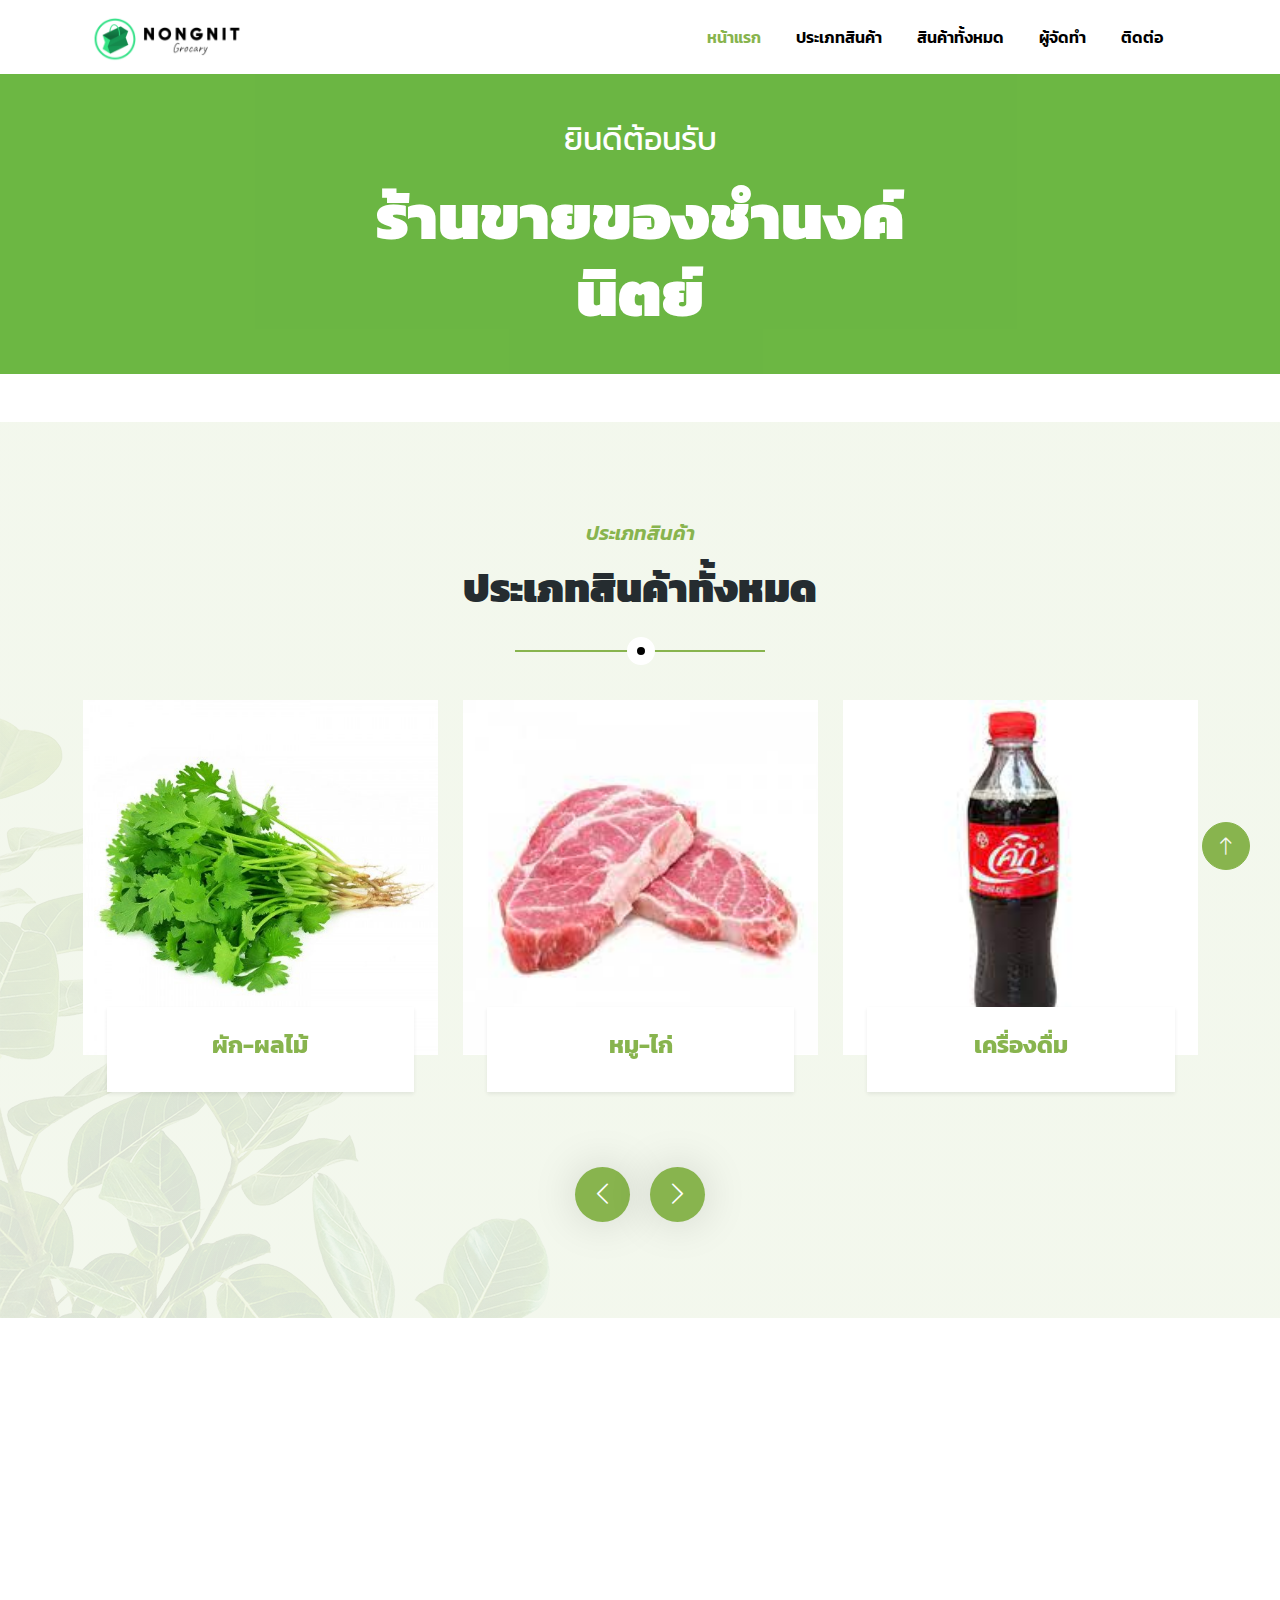
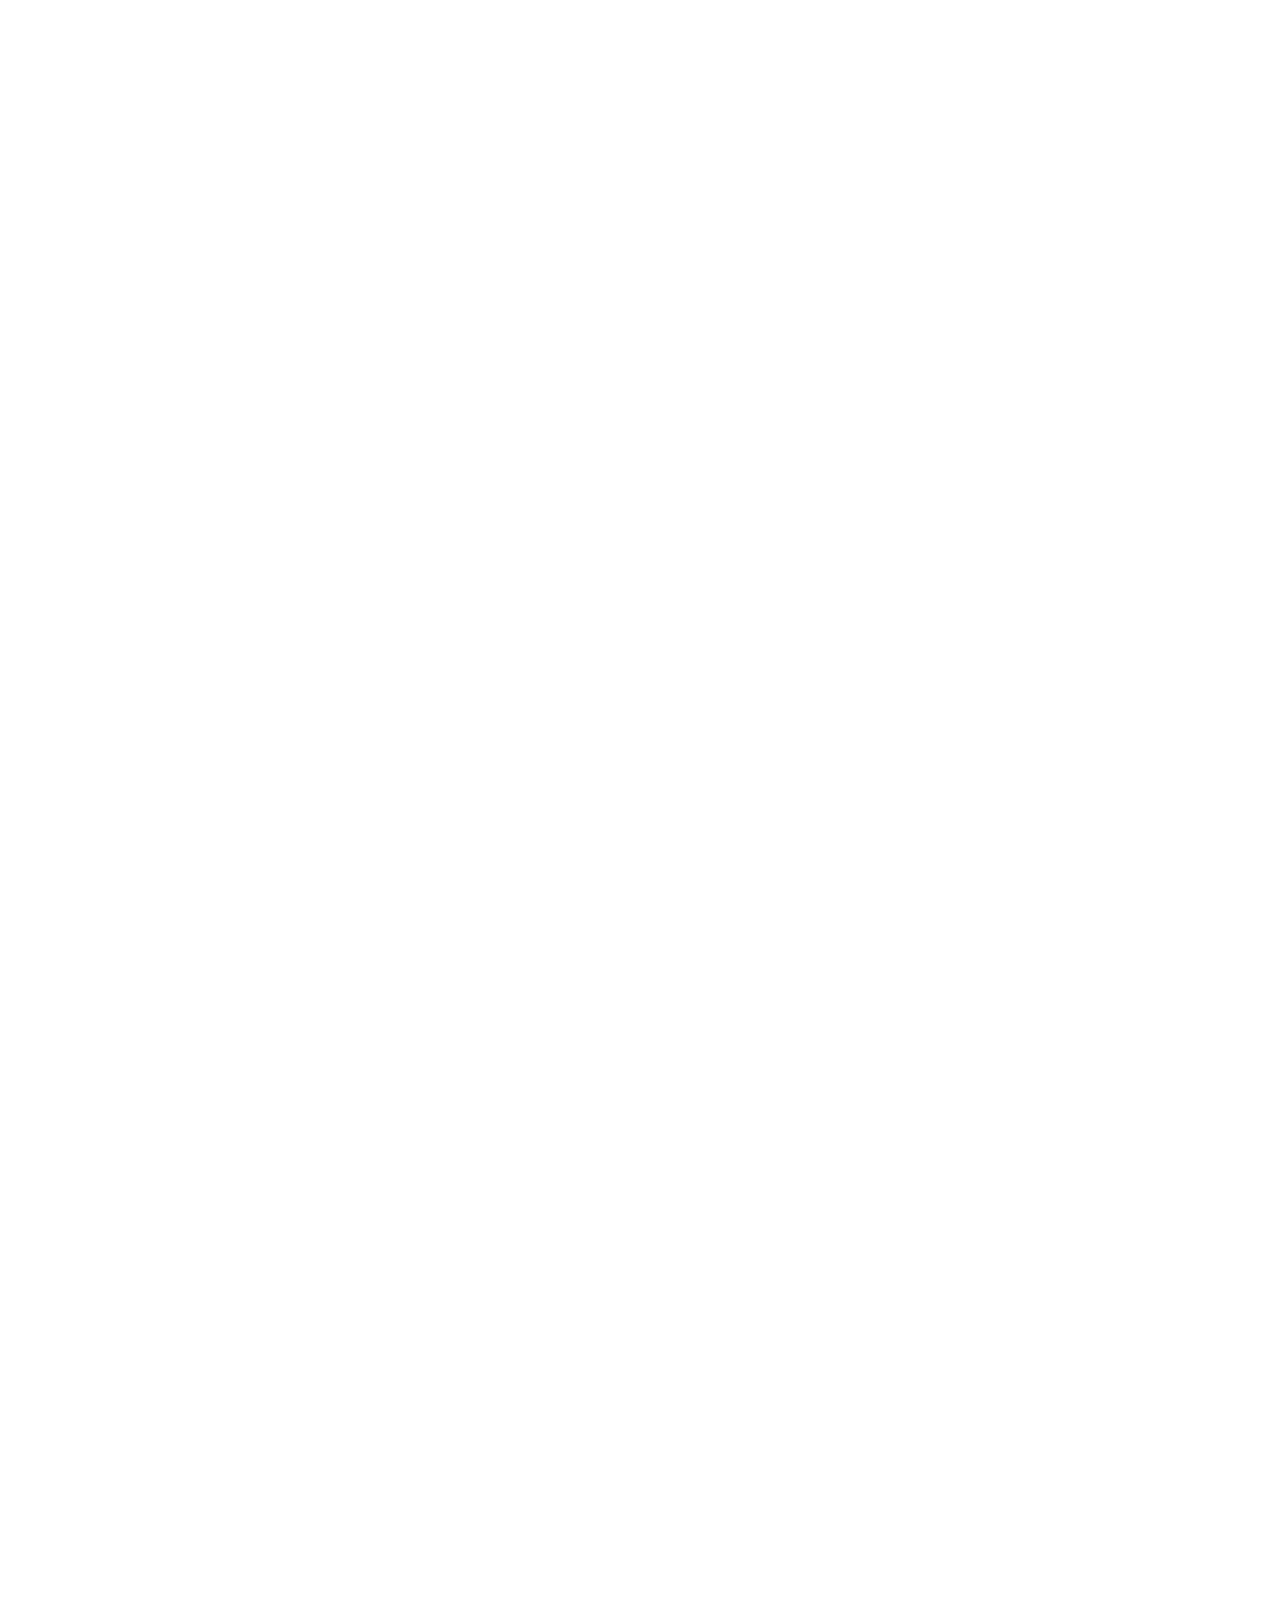
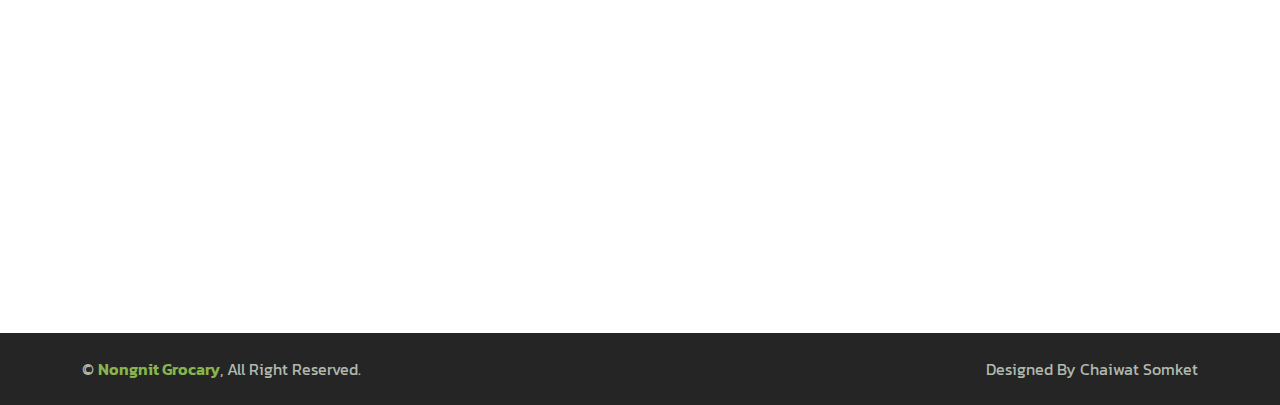
<file: index.html>
<!DOCTYPE html>
    <html lang="en">

    <head>
        <meta charset="utf-8">
        <title>ร้านขายของชำนงค์นิตย์</title>
        <meta content="width=device-width, initial-scale=1.0" name="viewport">
        <meta content="" name="keywords">
        <meta content="" name="description">

        <!-- Favicon -->
        <link href="img/favicon.ico" rel="icon">

        <!-- Google Web Fonts -->
        <link rel="preconnect" href="https://fonts.googleapis.com">
        <link rel="preconnect" href="https://fonts.gstatic.com" crossorigin>
        <link href="https://fonts.googleapis.com/css2?family=Open+Sans:wght@400;600&family=Playfair+Display:wght@700;900&display=swap" rel="stylesheet">

        <!-- Icon Font Stylesheet -->
        <link href="https://cdnjs.cloudflare.com/ajax/libs/font-awesome/5.10.0/css/all.min.css" rel="stylesheet">
        <link href="https://cdn.jsdelivr.net/npm/bootstrap-icons@1.4.1/font/bootstrap-icons.css" rel="stylesheet">

        <!-- Libraries Stylesheet -->
        <link href="lib/animate/animate.min.css" rel="stylesheet">
        <link href="lib/owlcarousel/assets/owl.carousel.min.css" rel="stylesheet">

        <!-- Customized Bootstrap Stylesheet -->
        <link href="css/bootstrap.min.css" rel="stylesheet">

        <!-- Template Stylesheet -->
        <link href="css/style.css" rel="stylesheet">
    </head>

    <body>
        <!-- Spinner Start -->
        <div id="spinner" class="show bg-white position-fixed translate-middle w-100 vh-100 top-50 start-50 d-flex align-items-center justify-content-center">
            <div class="spinner-border text-primary" role="status" style="width: 3rem; height: 3rem;"></div>
        </div>
        <!-- Spinner End -->

        
        <!-- Navbar Start -->
        <div class="container-fluid bg-white sticky-top">
            <div class="container">
                <nav class="navbar navbar-expand-lg bg-white navbar-light py-2 py-lg-0">
                    <a href="index.html" class="navbar-brand">
                        <img class="img-fluid mt-2" src="img/logo_01.png" alt="Logo">
                    </a>
                    <button type="button" class="navbar-toggler ms-auto me-0" data-bs-toggle="collapse" data-bs-target="#navbarCollapse">
                        <span class="navbar-toggler-icon"></span>
                    </button>
                    <div class="collapse navbar-collapse" id="navbarCollapse">
                        <div class="navbar-nav ms-auto">
                            <a href="index.html" class="nav-item nav-link active">หน้าแรก</a>
                            <a href="about.html" class="nav-item nav-link">ประเภทสินค้า</a>
                            <a href="product.html" class="nav-item nav-link">สินค้าทั้งหมด</a>
                            <a href="testimonial.html" class="nav-item nav-link">ผู้จัดทำ</a>
                            <a href="contact.html" class="nav-item nav-link">ติดต่อ</a>
                        </div>
                    </div>
                </div>
            </nav>
        </div>
        </div>
        <!-- Navbar End -->


        
        <div class="container-fluid px-0">

            <!-- Carousel Start -->
             <div id="header-carousel" class="carousel slide carousel-fade" data-bs-ride="carousel">
                <div class="carousel-inner">
                    <div class="carousel-item active">
                        <div class="" style="background-color: rgb(42, 189, 42); width: 100% !important; height: 300px !important;"></div>
                        <div class="carousel-caption">
                            <div class="container">
                                <div class="row justify-content-center">
                                    <div class="col-lg-7 text-center">
                                        <p class="fs-2 text-white animated zoomIn font-th">ยินดีต้อนรับ <strong class="text-dark"></strong></p>
                                        <span class="display-3 mb-4 animated zoomIn font-th">ร้านขายของชำนงค์นิตย์</span>
                                    </div>
                                </div>
                            </div>
                        </div>
                    </div>
                </div>
            </div> 
            <!-- Carousel End -->

        <!-- Products Start -->
        <div class="container-fluid product py-5 my-5">
            <div class="container py-5">
                <div class="section-title text-center mx-auto wow fadeInUp" data-wow-delay="0.1s" style="max-width: 500px;">
                    <p class="fs-5 fw-medium fst-italic text-primary">ประเภทสินค้า</p>
                    <h1 class="display-6">ประเภทสินค้าทั้งหมด</h1>
                </div>
                <div class="owl-carousel product-carousel wow fadeInUp" data-wow-delay="0.5s">
                    <a href="" class="d-block product-item rounded">
                        <img src="img/หมู-ไก่.jpg" alt="">
                        <div class="bg-white shadow-sm text-center p-4 position-relative mt-n5 mx-4">
                            <h4 class="text-primary">หมู-ไก่</h4>
                        </div>
                    </a>
                    <a href="" class="d-block product-item rounded">
                        <img src="img/โค้ก.jpg" alt="">
                        <div class="bg-white shadow-sm text-center p-4 position-relative mt-n5 mx-4">
                            <h4 class="text-primary">เครื่องดื่ม</h4>
                        </div>
                    </a>
                    <a href="" class="d-block product-item rounded">
                        <img src="img/เลย์.jpg" alt="" height="400px" width="50px">
                        <div class="bg-white shadow-sm text-center p-4 position-relative mt-n5 mx-4">
                            <h4 class="text-primary">ขนม</h4>
                        </div>
                    </a>
                    <a href="" class="d-block product-item rounded">
                        <img src="img/ผักชี.jpg" alt="">
                        <div class="bg-white shadow-sm text-center p-4 position-relative mt-n5 mx-4">
                            <h4 class="text-primary">ผัก-ผลไม้</h4>
                        </div>
                    </a>
                </div>
            </div>
        </div>
        <!-- Products End -->

        <!-- Store Start -->
        <div class="container-xxl py-5">
            <div class="container">
                <div class="row g-4">
                    <div class="col-lg-4 col-md-6 wow fadeInUp" data-wow-delay="0.1s">
                        <div class="store-item position-relative text-center">
                            <img class="img-fluid" src="img/น้ำมันพืช.png" alt="" width="200px" height="250px">
                            <div class="p-4">
                                <h4 class="mb-3">น้ำมันพืช</h4>
                                <h4 class="text-primary">49.00</h4>
                            </div>
                        </div>
                    </div>
                    <div class="col-lg-4 col-md-6 wow fadeInUp" data-wow-delay="0.3s">
                        <div class="store-item position-relative text-center">
                            <img class="img-fluid" src="img/mama.png" alt="" width="200px" height="250px">
                            <div class="p-4">
                                <h4 class="mb-3">มาม่ารสต้มยำกุ้ง</h4>
                                <h4 class="text-primary">7.00</h4>
                            </div>
                        </div>
                    </div>
                    <div class="col-lg-4 col-md-6 wow fadeInUp" data-wow-delay="0.5s">
                        <div class="store-item position-relative text-center">
                            <img class="img-fluid" src="img/น้ำดื่ม.jpg" alt="" width="240px" height="200px">
                            <div class="p-4">
                                <h4 class="mb-3">น้ำดื่ม</h4>
                                <h4 class="text-primary">7.00</h4>
                            </div>
                        </div>
                    </div>
                    <!-- <div class="col-12 text-center wow fadeInUp" data-wow-delay="0.1s"> -->
                        <!-- <a href="" class="btn btn-primary rounded-pill py-3 px-5">View More Products</a> -->
                    </div>
                </div>
            </div>
        </div>
        <!-- Store End -->


        <!-- Testimonial Start -->
        <div class="container-fluid page-header py-5 mb-5 wow fadeIn" data-wow-delay="0.1s">
            <div class="container text-center py-5">
                <h1 class="display-2 text-white mb-4 animated slideInDown font-th">ผู้จัดทำ</h1>
                <nav aria-label="breadcrumb animated slideInDown">
                </nav>
            </div>
        </div>
        <!-- Page Header End -->
    
    
        <!-- Testimonial Start -->
        <div class="container-fluid py-5">
            <div class="container">
                <div class="section-title text-center mx-auto wow fadeInUp" data-wow-delay="0.1s" style="max-width: 500px;">
                    <p class="fs-5 fw-medium fst-italic text-primary">ผู้จัดทำทั้งหมด</p>
                </div>
                <div class="owl-carousel testimonial-carousel wow fadeInUp" data-wow-delay="0.5s">
                    <div class="testimonial-item p-4 p-lg-5">
                        <div class="d-flex align-items-center justify-content-center">
                            <img class="img-fluid flex-shrink-0" src="img/กฤษกร มณีภาค.jpg" alt="">
                            <div class="text-start ms-3">
                                <h5>กฤษกร มณีภาค</h5>
                            </div>
                        </div>
                    </div>
                    <div class="testimonial-item p-4 p-lg-5">
                        <div class="d-flex align-items-center justify-content-center">
                            <img class="img-fluid flex-shrink-0" src="img/ชยุตม์ เรืองงาม.png" alt="">
                            <div class="text-start ms-3">
                                <h5>ชยุตม์ เรืองงาม</h5>
                                <span class="text-primary">จัดทำเล่ม</span>
                            </div>
                        </div>
                    </div>
                    <div class="testimonial-item p-4 p-lg-5">
                        <div class="d-flex align-items-center justify-content-center">
                            <img class="img-fluid flex-shrink-0" src="img/ธนภูมิ รวดชัยภูมิ.jpg" alt="">
                            <div class="text-start ms-3">
                                <h5>ธนภูมิ รวดชัยภูมิ</h5>
                                <span class="text-primary">Tester</span>
                            </div>
                        </div>
                    </div>
                    <div class="testimonial-item p-4 p-lg-5">
                        <div class="d-flex align-items-center justify-content-center">
                            <img class="img-fluid flex-shrink-0" src="img/ธนวัฒน์ เรือนงาม.jpg" alt="">
                            <div class="text-start ms-3">
                                <h5>ธนวัฒน์ เรือนงาม</h5>
                                <span class="text-primary">Black-End</span>
                            </div>
                        </div>
                    </div>
                    <div class="testimonial-item p-4 p-lg-5">
                        <div class="d-flex align-items-center justify-content-center">
                            <img class="img-fluid flex-shrink-0" src="img/ชัยวัฒน์ สมเกตุ.png" alt="">
                            <div class="text-start ms-3">
                                <h5>ชัยวัฒน์ สมเกตุ</h5>
                                <span class="text-primary">Front-End</span>
                            </div>
                        </div>
                    </div>
                </div>
            </div>
        </div>
        <!-- Testimonial End -->


        <!-- Contact Start -->
        <div class="container-xxl contact py-5">
            <div class="container">
                <div class="section-title text-center mx-auto wow fadeInUp" data-wow-delay="0.1s" style="max-width: 500px;">
                    <p class="fs-5 fw-medium fst-italic text-primary">ติดต่อ</p>
                    <h1 class="display-6">หากมีคำถาม ติดต่อได้ที่</h1>
                </div>
                <div class="row justify-content-center wow fadeInUp" data-wow-delay="0.1s">
                    <div class="col-lg-8">
                        <div class="row g-5">
                            <div class="col-md-4 text-center wow fadeInUp" data-wow-delay="0.3s">
                                <div class="btn-square mx-auto mb-3">
                                    <i class="fa fa-envelope fa-2x text-white"></i>
                                </div>
                                <p class="mb-2">mimikhukhi403@gmail.com</p>
                            </div>
                            <div class="col-md-4 text-center wow fadeInUp" data-wow-delay="0.4s">
                                <div class="btn-square mx-auto mb-3">
                                    <i class="fa fa-phone fa-2x text-white"></i>
                                </div>
                                <p class="mb-2">085-506-6675</p>
                                <p class="mb-0">064-236-6494</p>
                            </div>
                            <div class="col-md-4 text-center wow fadeInUp" data-wow-delay="0.5s">
                                <div class="btn-square mx-auto mb-3">
                                    <i class="fa fa-map-marker-alt fa-2x text-white"></i>
                                </div>
                                <p class="mb-2">11/15 หมู่4 ซ.วัดช่องลม</p>
                                <p class="mb-0">ต.บ้านใหม่ อ.ปากเกร็ด จ.นนทบุรี</p>
                            </div>
                        </div>
                    </div>
                </div>
            </div>
        </div>
        <!-- Contact Start -->


        <!-- Footer Start -->
        <div class="container-fluid bg-dark footer mt-5 py-5 wow fadeIn" data-wow-delay="0.1s">
            <div class="container py-5">
                <div class="row g-5">
                    <div class="col-lg-3 col-md-6">
                        <h4 class="text-primary mb-4">เพิ่มเติม</h4>
                        <p class="mb-2"><i class="fa fa-map-marker-alt text-primary me-3"></i>11/15 หมู่4 ซ.วัดช่องลม, ต.บ้านใหม่ อ.ปากเกร็ด จ.นนทบุรี</p>
                        <p class="mb-2"><i class="fa fa-phone-alt text-primary me-3"></i>085-506-6675</p>
                        <p class="mb-2"><i class="fa fa-envelope text-primary me-3"></i>mimikhukhi403@gmail.com</p>
                    </div>
                    <div class="col-lg-3 col-md-6">
                        <h4 class="text-primary mb-4">เวลาเปิดร้าน</h4>
                        <p class="mb-1">เปิดทุกวัน</p>
                        <h6 class="text-light">06:00 น. - 21:00 น.</h6>
                    </div>
                </div>
            </div>
        </div>
    </div>
        <!-- Footer End -->


        <!-- Copyright Start -->
        <div class="container-fluid copyright py-4">
            <div class="container">
                <div class="row">
                    <div class="col-md-6 text-center text-md-start mb-3 mb-md-0">
                        &copy; <a class="fw-medium" href="#">Nongnit Grocary</a>, All Right Reserved.
                    </div>
                    <div class="col-md-6 text-center text-md-end">
                        <!--/*** This template is free as long as you keep the footer author’s credit link/attribution link/backlink. If you'd like to use the template without the footer author’s credit link/attribution link/backlink, you can purchase the Credit Removal License from "https://htmlcodex.com/credit-removal". Thank you for your support. ***/-->
                        Designed By Chaiwat Somket
                    </div>
                </div>
            </div>
        </div>
        <!-- Copyright End -->


        <!-- Back to Top -->
        <a href="#" class="btn btn-lg btn-primary btn-lg-square rounded-circle back-to-top"><i class="bi bi-arrow-up"></i></a>


        <!-- JavaScript Libraries -->
        <script src="https://ajax.googleapis.com/ajax/libs/jquery/3.6.1/jquery.min.js"></script>
        <script src="https://cdn.jsdelivr.net/npm/bootstrap@5.0.0/dist/js/bootstrap.bundle.min.js"></script>
        <script src="lib/wow/wow.min.js"></script>
        <script src="lib/easing/easing.min.js"></script>
        <script src="lib/waypoints/waypoints.min.js"></script>
        <script src="lib/owlcarousel/owl.carousel.min.js"></script>

        <!-- Template Javascript -->
        <script src="js/main.js"></script>
    </body>

    </html>
</file>
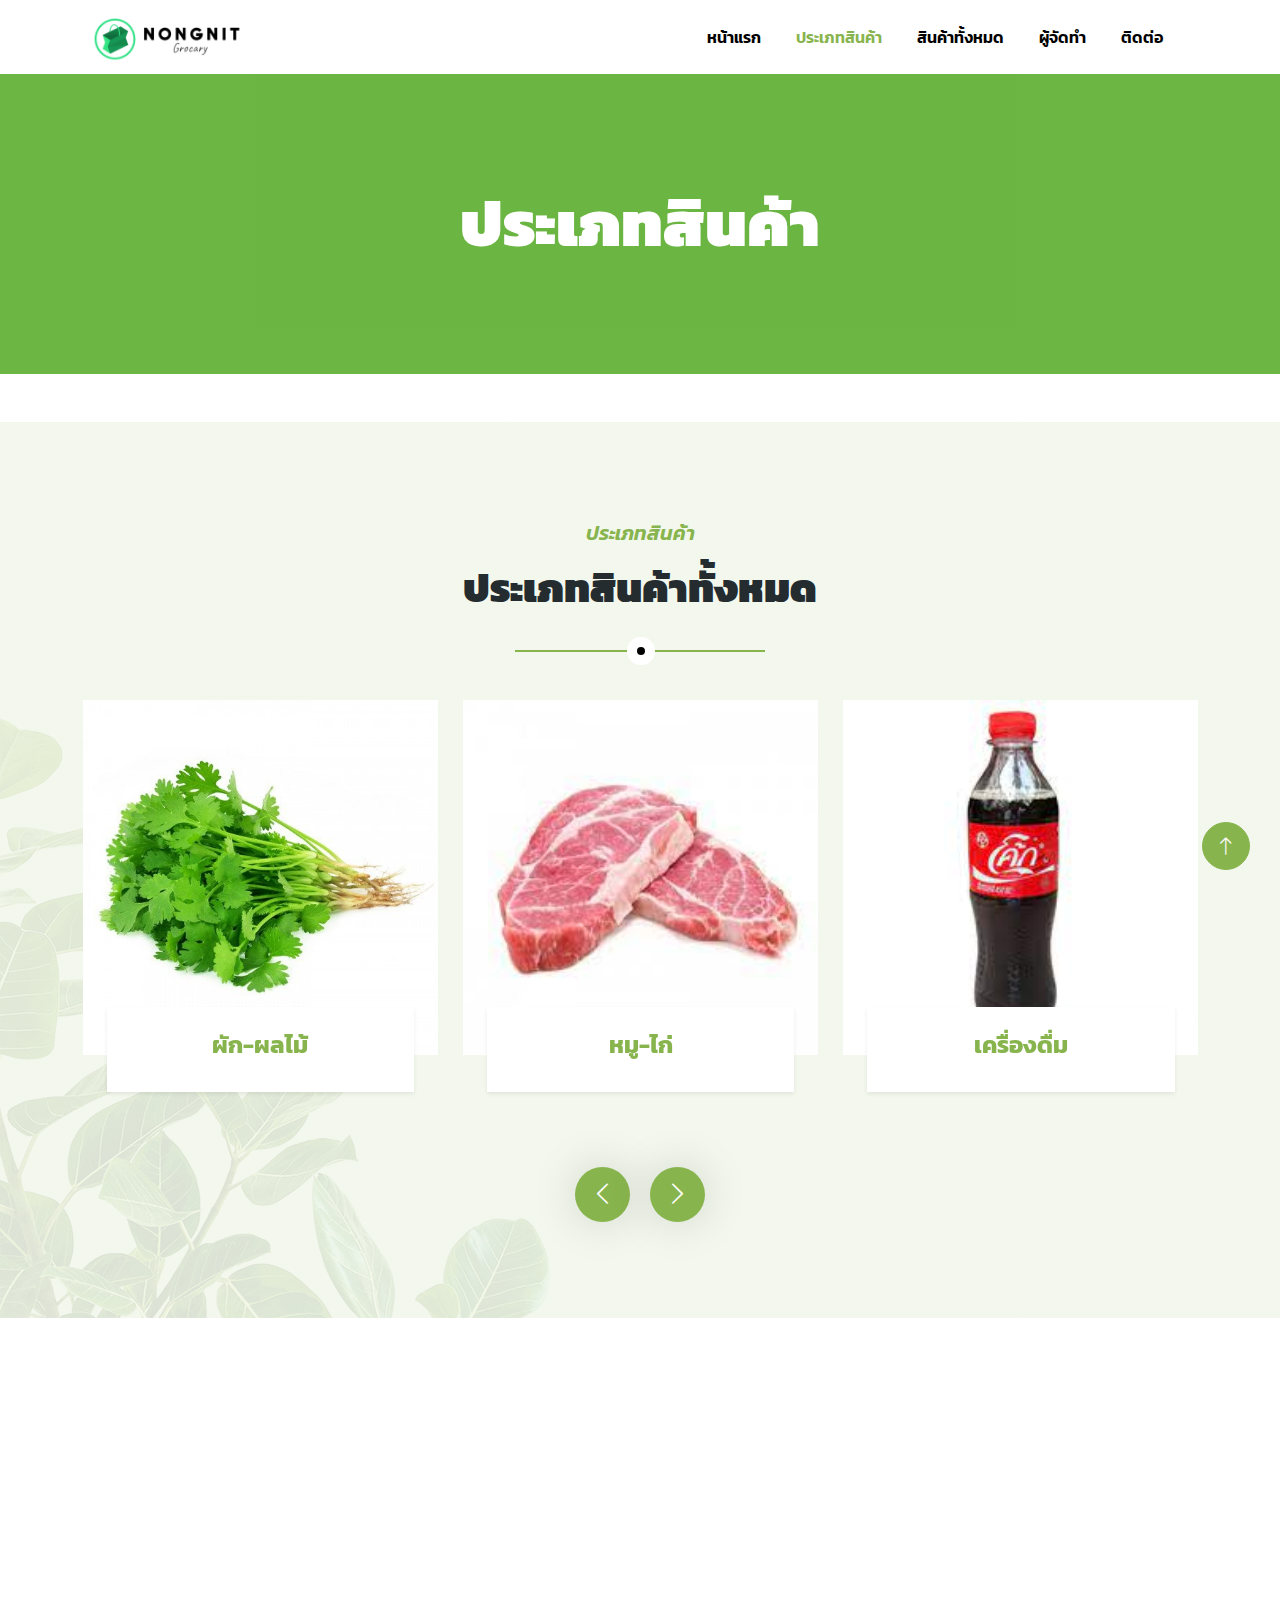
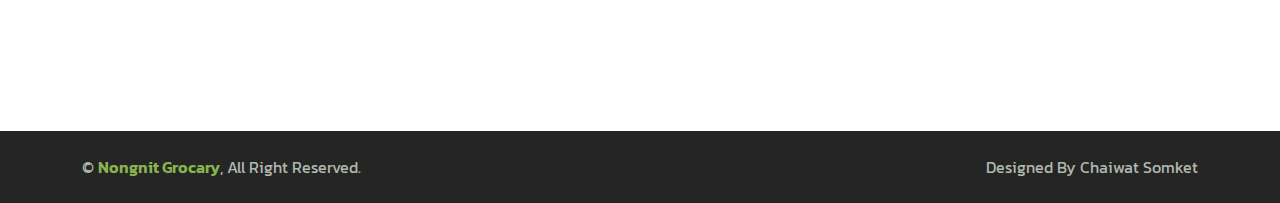
<file: about.html>
<!DOCTYPE html>
<html lang="en">

<head>
    <meta charset="utf-8">
    <title>ร้านขายของชำนงค์นิตย์</title>
    <meta content="width=device-width, initial-scale=1.0" name="viewport">
    <meta content="" name="keywords">
    <meta content="" name="description">

    <!-- Favicon -->
    <link href="img/favicon.ico" rel="icon">

    <!-- Google Web Fonts -->
    <link rel="preconnect" href="https://fonts.googleapis.com">
    <link rel="preconnect" href="https://fonts.gstatic.com" crossorigin>
    <link href="https://fonts.googleapis.com/css2?family=Open+Sans:wght@400;600&family=Playfair+Display:wght@700;900&display=swap" rel="stylesheet">

    <!-- Icon Font Stylesheet -->
    <link href="https://cdnjs.cloudflare.com/ajax/libs/font-awesome/5.10.0/css/all.min.css" rel="stylesheet">
    <link href="https://cdn.jsdelivr.net/npm/bootstrap-icons@1.4.1/font/bootstrap-icons.css" rel="stylesheet">

    <!-- Libraries Stylesheet -->
    <link href="lib/animate/animate.min.css" rel="stylesheet">
    <link href="lib/owlcarousel/assets/owl.carousel.min.css" rel="stylesheet">

    <!-- Customized Bootstrap Stylesheet -->
    <link href="css/bootstrap.min.css" rel="stylesheet">

    <!-- Template Stylesheet -->
    <link href="css/style.css" rel="stylesheet">
</head>

<body>
    <!-- Spinner Start -->
    <div id="spinner" class="show bg-white position-fixed translate-middle w-100 vh-100 top-50 start-50 d-flex align-items-center justify-content-center">
        <div class="spinner-border text-primary" role="status" style="width: 3rem; height: 3rem;"></div>
    </div>
    <!-- Spinner End -->

    <!-- Navbar Start -->
    <div class="container-fluid bg-white sticky-top">
        <div class="container">
            <nav class="navbar navbar-expand-lg bg-white navbar-light py-2 py-lg-0">
                <a href="index.html" class="navbar-brand">
                    <img class="img-fluid mt-2" src="img/logo_01.png" alt="Logo">
                </a>
                <button type="button" class="navbar-toggler ms-auto me-0" data-bs-toggle="collapse" data-bs-target="#navbarCollapse">
                    <span class="navbar-toggler-icon"></span>
                </button>
                <div class="collapse navbar-collapse" id="navbarCollapse">
                    <div class="navbar-nav ms-auto">
                        <a href="index.html" class="nav-item nav-link ">หน้าแรก</a>
                        <a href="about.html" class="nav-item nav-link active">ประเภทสินค้า</a>
                        <a href="product.html" class="nav-item nav-link">สินค้าทั้งหมด</a>
                        <a href="testimonial.html" class="nav-item nav-link">ผู้จัดทำ</a>
                        <a href="contact.html" class="nav-item nav-link">ติดต่อ</a>
                    </div>
                </div>
            </div>
        </nav>
    </div>
    </div>
    <!-- Navbar End -->


    <!-- Page Header Start -->
    <div id="header-carousel" class="carousel slide carousel-fade" data-bs-ride="carousel">
        <div class="carousel-inner">
            <div class="carousel-item active">
                <div class="" style="background-color: rgb(42, 189, 42); width: 100% !important; height: 300px !important;"></div>                <div class="carousel-caption">
                    <div class="container">
                        <div class="row justify-content-center">
                            <div class="col-lg-7 text-center">
                                <span class="display-3 mb-4 animated zoomIn font-th">ประเภทสินค้า</span>
                            </div>
                        </div>
                    </div>
                </div>
            </div>
        </div>
    </div> 
    <!-- Page Header End -->

 <!-- Products Start -->
 <div class="container-fluid product py-5 my-5">
    <div class="container py-5">
        <div class="section-title text-center mx-auto wow fadeInUp" data-wow-delay="0.1s" style="max-width: 500px;">
            <p class="fs-5 fw-medium fst-italic text-primary">ประเภทสินค้า</p>
            <h1 class="display-6">ประเภทสินค้าทั้งหมด</h1>
        </div>
        <div class="owl-carousel product-carousel wow fadeInUp" data-wow-delay="0.5s">
            <a href="" class="d-block product-item rounded">
                <img src="img/หมู-ไก่.jpg" alt="">
                <div class="bg-white shadow-sm text-center p-4 position-relative mt-n5 mx-4">
                    <h4 class="text-primary">หมู-ไก่</h4>
                </div>
            </a>
            <a href="" class="d-block product-item rounded">
                <img src="img/โค้ก.jpg" alt="">
                <div class="bg-white shadow-sm text-center p-4 position-relative mt-n5 mx-4">
                    <h4 class="text-primary">เครื่องดื่ม</h4>
                </div>
            </a>
            <a href="" class="d-block product-item rounded">
                <img src="img/เลย์.jpg" alt="" height="400px" width="50px">
                <div class="bg-white shadow-sm text-center p-4 position-relative mt-n5 mx-4">
                    <h4 class="text-primary">ขนม</h4>
                </div>
            </a>
            <a href="" class="d-block product-item rounded">
                <img src="img/ผักชี.jpg" alt="">
                <div class="bg-white shadow-sm text-center p-4 position-relative mt-n5 mx-4">
                    <h4 class="text-primary">ผัก-ผลไม้</h4>
                </div>
            </a>
        </div>
    </div>
</div>
<!-- Products End -->
     <!-- Footer Start -->
     <div class="container-fluid bg-dark footer mt-5 py-5 wow fadeIn" data-wow-delay="0.1s">
        <div class="container py-5">
            <div class="row g-5">
                <div class="col-lg-3 col-md-6">
                    <h4 class="text-primary mb-4">เพิ่มเติม</h4>
                    <p class="mb-2"><i class="fa fa-map-marker-alt text-primary me-3"></i>11/15 หมู่4 ซ.วัดช่องลม, ต.บ้านใหม่ อ.ปากเกร็ด จ.นนทบุรี</p>
                    <p class="mb-2"><i class="fa fa-phone-alt text-primary me-3"></i>085-506-6675</p>
                    <p class="mb-2"><i class="fa fa-envelope text-primary me-3"></i>mimikhukhi403@gmail.com</p>
                </div>
                <div class="col-lg-3 col-md-6">
                    <h4 class="text-primary mb-4">เวลาเปิดร้าน</h4>
                    <p class="mb-1">เปิดทุกวัน</p>
                        <h6 class="text-light">06:00 น. - 21:00 น.</h6>
                </div>
            </div>
        </div>
    </div>
</div>
    <!-- Footer End -->


    <!-- Copyright Start -->
    <div class="container-fluid copyright py-4">
        <div class="container">
            <div class="row">
                <div class="col-md-6 text-center text-md-start mb-3 mb-md-0">
                    &copy; <a class="fw-medium" href="#">Nongnit Grocary</a>, All Right Reserved.
                </div>
                <div class="col-md-6 text-center text-md-end">
                    <!--/*** This template is free as long as you keep the footer author’s credit link/attribution link/backlink. If you'd like to use the template without the footer author’s credit link/attribution link/backlink, you can purchase the Credit Removal License from "https://htmlcodex.com/credit-removal". Thank you for your support. ***/-->
                    Designed By Chaiwat Somket
                </div>
            </div>
        </div>
    </div>
    <!-- Copyright End -->

    <!-- Back to Top -->
    <a href="#" class="btn btn-lg btn-primary btn-lg-square rounded-circle back-to-top"><i class="bi bi-arrow-up"></i></a>


    <!-- JavaScript Libraries -->
    <script src="https://ajax.googleapis.com/ajax/libs/jquery/3.6.1/jquery.min.js"></script>
    <script src="https://cdn.jsdelivr.net/npm/bootstrap@5.0.0/dist/js/bootstrap.bundle.min.js"></script>
    <script src="lib/wow/wow.min.js"></script>
    <script src="lib/easing/easing.min.js"></script>
    <script src="lib/waypoints/waypoints.min.js"></script>
    <script src="lib/owlcarousel/owl.carousel.min.js"></script>

    <!-- Template Javascript -->
    <script src="js/main.js"></script>
</body>

</html>
</file>
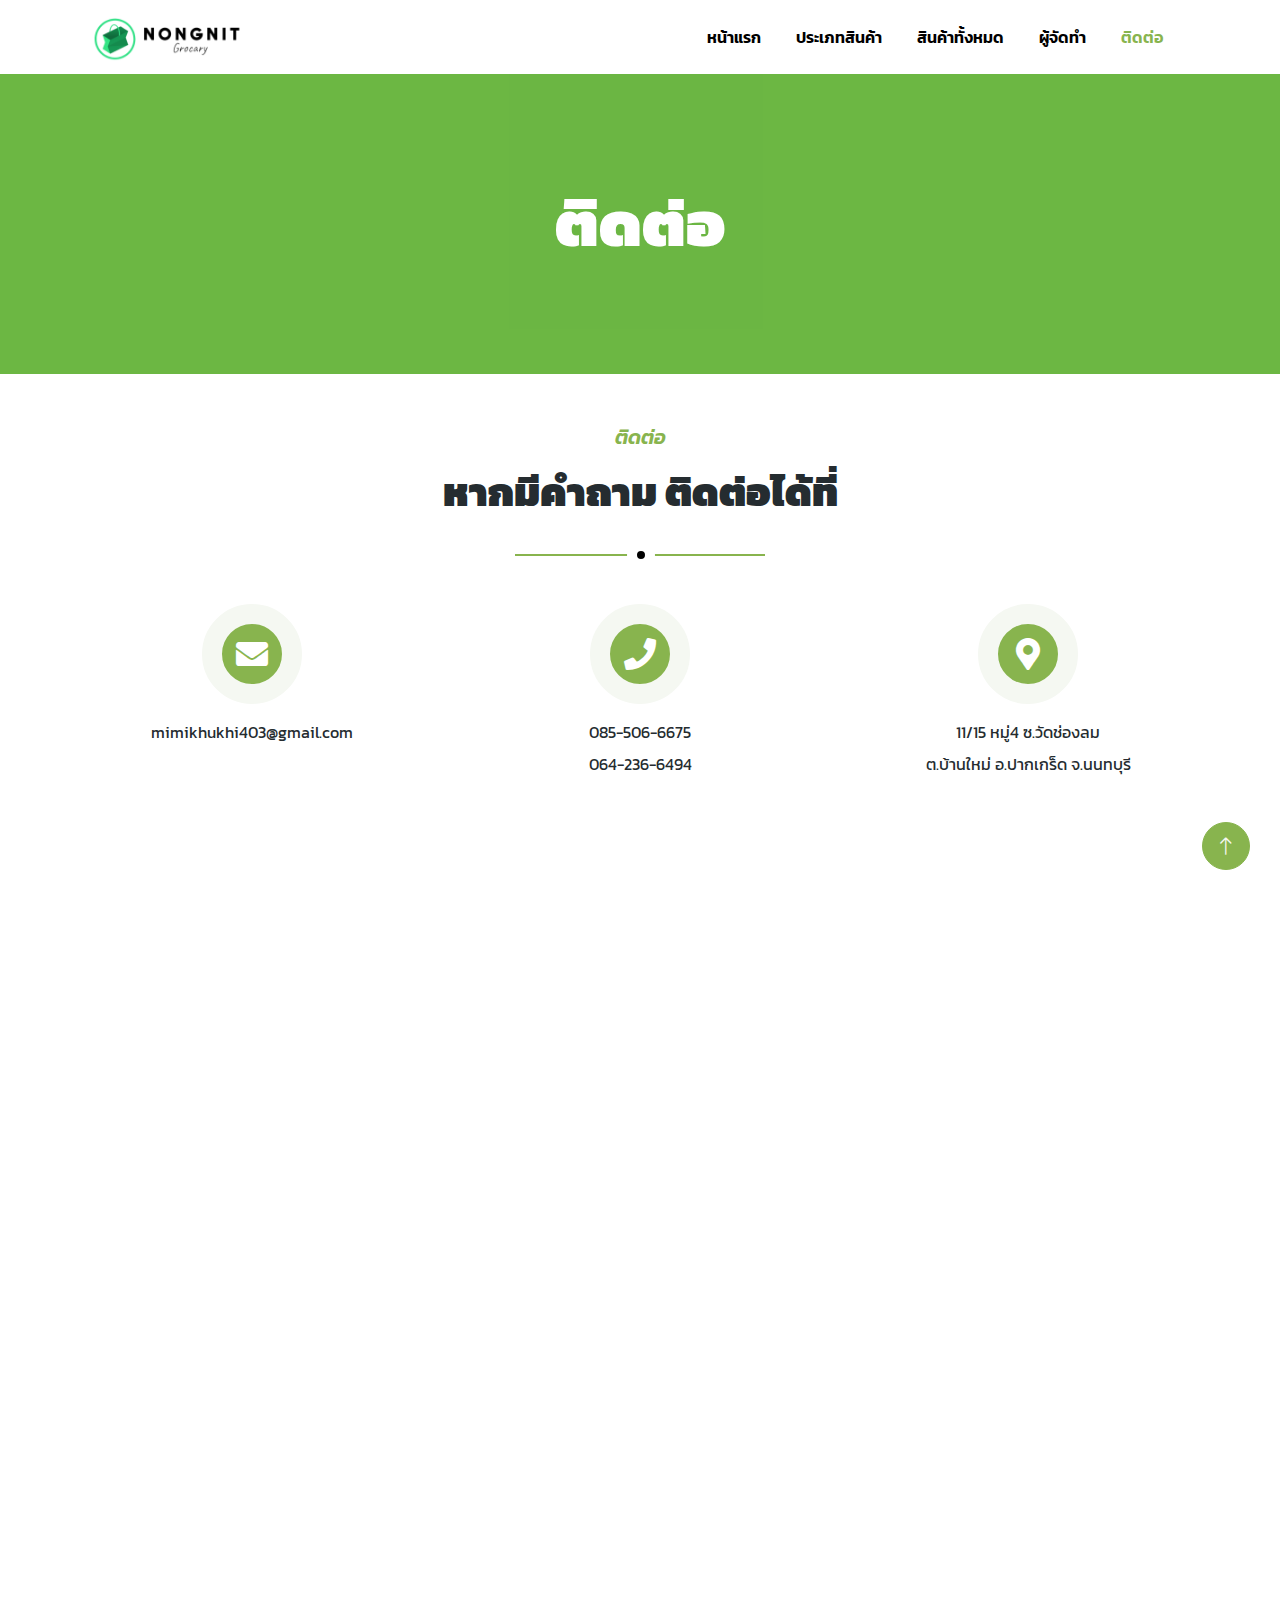
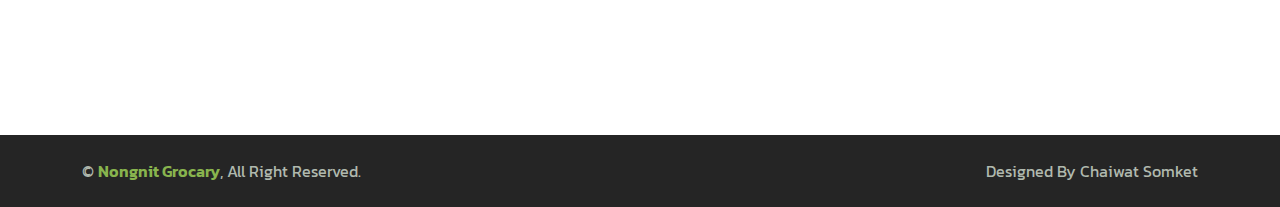
<file: contact.html>
<!DOCTYPE html>
<html lang="en">

<head>
    <meta charset="utf-8">
    <title>ร้านขายของชำนงค์นิตย์</title>
    <meta content="width=device-width, initial-scale=1.0" name="viewport">
    <meta content="" name="keywords">
    <meta content="" name="description">

    <!-- Favicon -->
    <link href="img/favicon.ico" rel="icon">

    <!-- Google Web Fonts -->
    <link rel="preconnect" href="https://fonts.googleapis.com">
    <link rel="preconnect" href="https://fonts.gstatic.com" crossorigin>
    <link
        href="https://fonts.googleapis.com/css2?family=Open+Sans:wght@400;600&family=Playfair+Display:wght@700;900&display=swap"
        rel="stylesheet">

    <!-- Icon Font Stylesheet -->
    <link href="https://cdnjs.cloudflare.com/ajax/libs/font-awesome/5.10.0/css/all.min.css" rel="stylesheet">
    <link href="https://cdn.jsdelivr.net/npm/bootstrap-icons@1.4.1/font/bootstrap-icons.css" rel="stylesheet">

    <!-- Libraries Stylesheet -->
    <link href="lib/animate/animate.min.css" rel="stylesheet">
    <link href="lib/owlcarousel/assets/owl.carousel.min.css" rel="stylesheet">

    <!-- Customized Bootstrap Stylesheet -->
    <link href="css/bootstrap.min.css" rel="stylesheet">

    <!-- Template Stylesheet -->
    <link href="css/style.css" rel="stylesheet">
</head>

<body>
    <!-- Spinner Start -->
    <div id="spinner"
        class="show bg-white position-fixed translate-middle w-100 vh-100 top-50 start-50 d-flex align-items-center justify-content-center">
        <div class="spinner-border text-primary" role="status" style="width: 3rem; height: 3rem;"></div>
    </div>
    <!-- Spinner End -->


    <!-- Navbar Start -->
    <div class="container-fluid bg-white sticky-top">
        <div class="container">
            <nav class="navbar navbar-expand-lg bg-white navbar-light py-2 py-lg-0">
                <a href="index.html" class="navbar-brand">
                    <img class="img-fluid mt-2" src="img/logo_01.png" alt="Logo">
                </a>
                <button type="button" class="navbar-toggler ms-auto me-0" data-bs-toggle="collapse" data-bs-target="#navbarCollapse">
                    <span class="navbar-toggler-icon"></span>
                </button>
                <div class="collapse navbar-collapse" id="navbarCollapse">
                    <div class="navbar-nav ms-auto">
                        <a href="index.html" class="nav-item nav-link ">หน้าแรก</a>
                        <a href="about.html" class="nav-item nav-link">ประเภทสินค้า</a>
                        <a href="product.html" class="nav-item nav-link">สินค้าทั้งหมด</a>
                        <a href="testimonial.html" class="nav-item nav-link">ผู้จัดทำ</a>
                        <a href="contact.html" class="nav-item nav-link active">ติดต่อ</a>
                    </div>
                </div>
            </div>
        </nav>
    </div>
    </div>
    <!-- Navbar End -->


    <!-- Page Header Start -->
    <div id="header-carousel" class="carousel slide carousel-fade" data-bs-ride="carousel">
        <div class="carousel-inner">
            <div class="carousel-item active">
                <div class="" style="background-color: rgb(42, 189, 42); width: 100% !important; height: 300px !important;"></div>                <div class="carousel-caption">
                    <div class="container">
                        <div class="row justify-content-center">
                            <div class="col-lg-7 text-center">
                                <span class="display-3 mb-4 animated zoomIn font-th">ติดต่อ</span>
                            </div>
                        </div>
                    </div>
                </div>
            </div>
        </div>
    </div> 
    <!-- Page Header End -->


    <!-- Contact Start -->
    <div class="container-xxl contact py-5">
        <div class="container">
            <div class="section-title text-center mx-auto wow fadeInUp" data-wow-delay="0.1s" style="max-width: 500px;">
                <p class="fs-5 fw-medium fst-italic text-primary font-th">ติดต่อ</p>
                <h1 class="display-6 font-th">หากมีคำถาม ติดต่อได้ที่</h1>
            </div>
            <div class="row g-5 mb-5">
                <div class="col-md-4 text-center wow fadeInUp" data-wow-delay="0.3s">
                    <div class="btn-square mx-auto mb-3">
                        <i class="fa fa-envelope fa-2x text-white"></i>
                    </div>
                    <p class="mb-2">mimikhukhi403@gmail.com</p>
                </div>
                <div class="col-md-4 text-center wow fadeInUp" data-wow-delay="0.4s">
                    <div class="btn-square mx-auto mb-3">
                        <i class="fa fa-phone fa-2x text-white"></i>
                    </div>
                    <p class="mb-2">085-506-6675</p>
                    <p class="mb-0">064-236-6494</p>
                </div>
                <div class="col-md-4 text-center wow fadeInUp" data-wow-delay="0.5s">
                    <div class="btn-square mx-auto mb-3">
                        <i class="fa fa-map-marker-alt fa-2x text-white"></i>
                    </div>
                    <p class="mb-2">11/15 หมู่4 ซ.วัดช่องลม</p>
                    <p class="mb-0">ต.บ้านใหม่ อ.ปากเกร็ด จ.นนทบุรี</p>
                </div>
            </div>
                <div class="d-flex justify-content-lg-center wow fadeInUp" data-wow-delay="0.5s">

                    <iframe
                        src="https://www.google.com/maps/embed?pb=!1m17!1m12!1m3!1d891.1744836448802!2d100.53417626954277!3d13.943102300744432!2m3!1f0!2f0!3f0!3m2!1i1024!2i768!4f13.1!3m2!1m1!2zMTPCsDU2JzM1LjIiTiAxMDDCsDMyJzA1LjQiRQ!5e1!3m2!1sth!2sth!4v1692589814831!5m2!1sth!2sth"
                        width="600" height="450"  style="border:0;" allowfullscreen="" loading="lazy"
                        referrerpolicy="no-referrer-when-downgrade"></iframe>

                </div>
            </div>
        </div>
    </div>
    <!-- Contact End -->

     <!-- Footer Start -->
     <div class="container-fluid bg-dark footer mt-5 py-5 wow fadeIn" data-wow-delay="0.1s">
        <div class="container py-5">
            <div class="row g-5">
                <div class="col-lg-3 col-md-6">
                    <h4 class="text-primary mb-4">เพิ่มเติม</h4>
                    <p class="mb-2"><i class="fa fa-map-marker-alt text-primary me-3"></i>11/15 หมู่4 ซ.วัดช่องลม, ต.บ้านใหม่ อ.ปากเกร็ด จ.นนทบุรี</p>
                    <p class="mb-2"><i class="fa fa-phone-alt text-primary me-3"></i>085-506-6675</p>
                    <p class="mb-2"><i class="fa fa-envelope text-primary me-3"></i>mimikhukhi403@gmail.com</p>
                </div>
                <div class="col-lg-3 col-md-6">
                    <h4 class="text-primary mb-4">เวลาเปิดร้าน</h4>
                    <p class="mb-1">เปิดทุกวัน</p>
                    <h6 class="text-light">06:00 น. - 21:00 น.</h6>
                </div>
            </div>
        </div>
    </div>
</div>
    <!-- Footer End -->


    <!-- Copyright Start -->
    <div class="container-fluid copyright py-4">
        <div class="container">
            <div class="row">
                <div class="col-md-6 text-center text-md-start mb-3 mb-md-0">
                    &copy; <a class="fw-medium" href="#">Nongnit Grocary</a>, All Right Reserved.
                </div>
                <div class="col-md-6 text-center text-md-end">
                    <!--/*** This template is free as long as you keep the footer author’s credit link/attribution link/backlink. If you'd like to use the template without the footer author’s credit link/attribution link/backlink, you can purchase the Credit Removal License from "https://htmlcodex.com/credit-removal". Thank you for your support. ***/-->
                    Designed By Chaiwat Somket
                </div>
            </div>
        </div>
    </div>
    <!-- Copyright End -->


    <!-- Back to Top -->
    <a href="#" class="btn btn-lg btn-primary btn-lg-square rounded-circle back-to-top"><i
            class="bi bi-arrow-up"></i></a>


    <!-- JavaScript Libraries -->
    <script src="https://ajax.googleapis.com/ajax/libs/jquery/3.6.1/jquery.min.js"></script>
    <script src="https://cdn.jsdelivr.net/npm/bootstrap@5.0.0/dist/js/bootstrap.bundle.min.js"></script>
    <script src="lib/wow/wow.min.js"></script>
    <script src="lib/easing/easing.min.js"></script>
    <script src="lib/waypoints/waypoints.min.js"></script>
    <script src="lib/owlcarousel/owl.carousel.min.js"></script>

    <!-- Template Javascript -->
    <script src="js/main.js"></script>
</body>

</html>
</file>
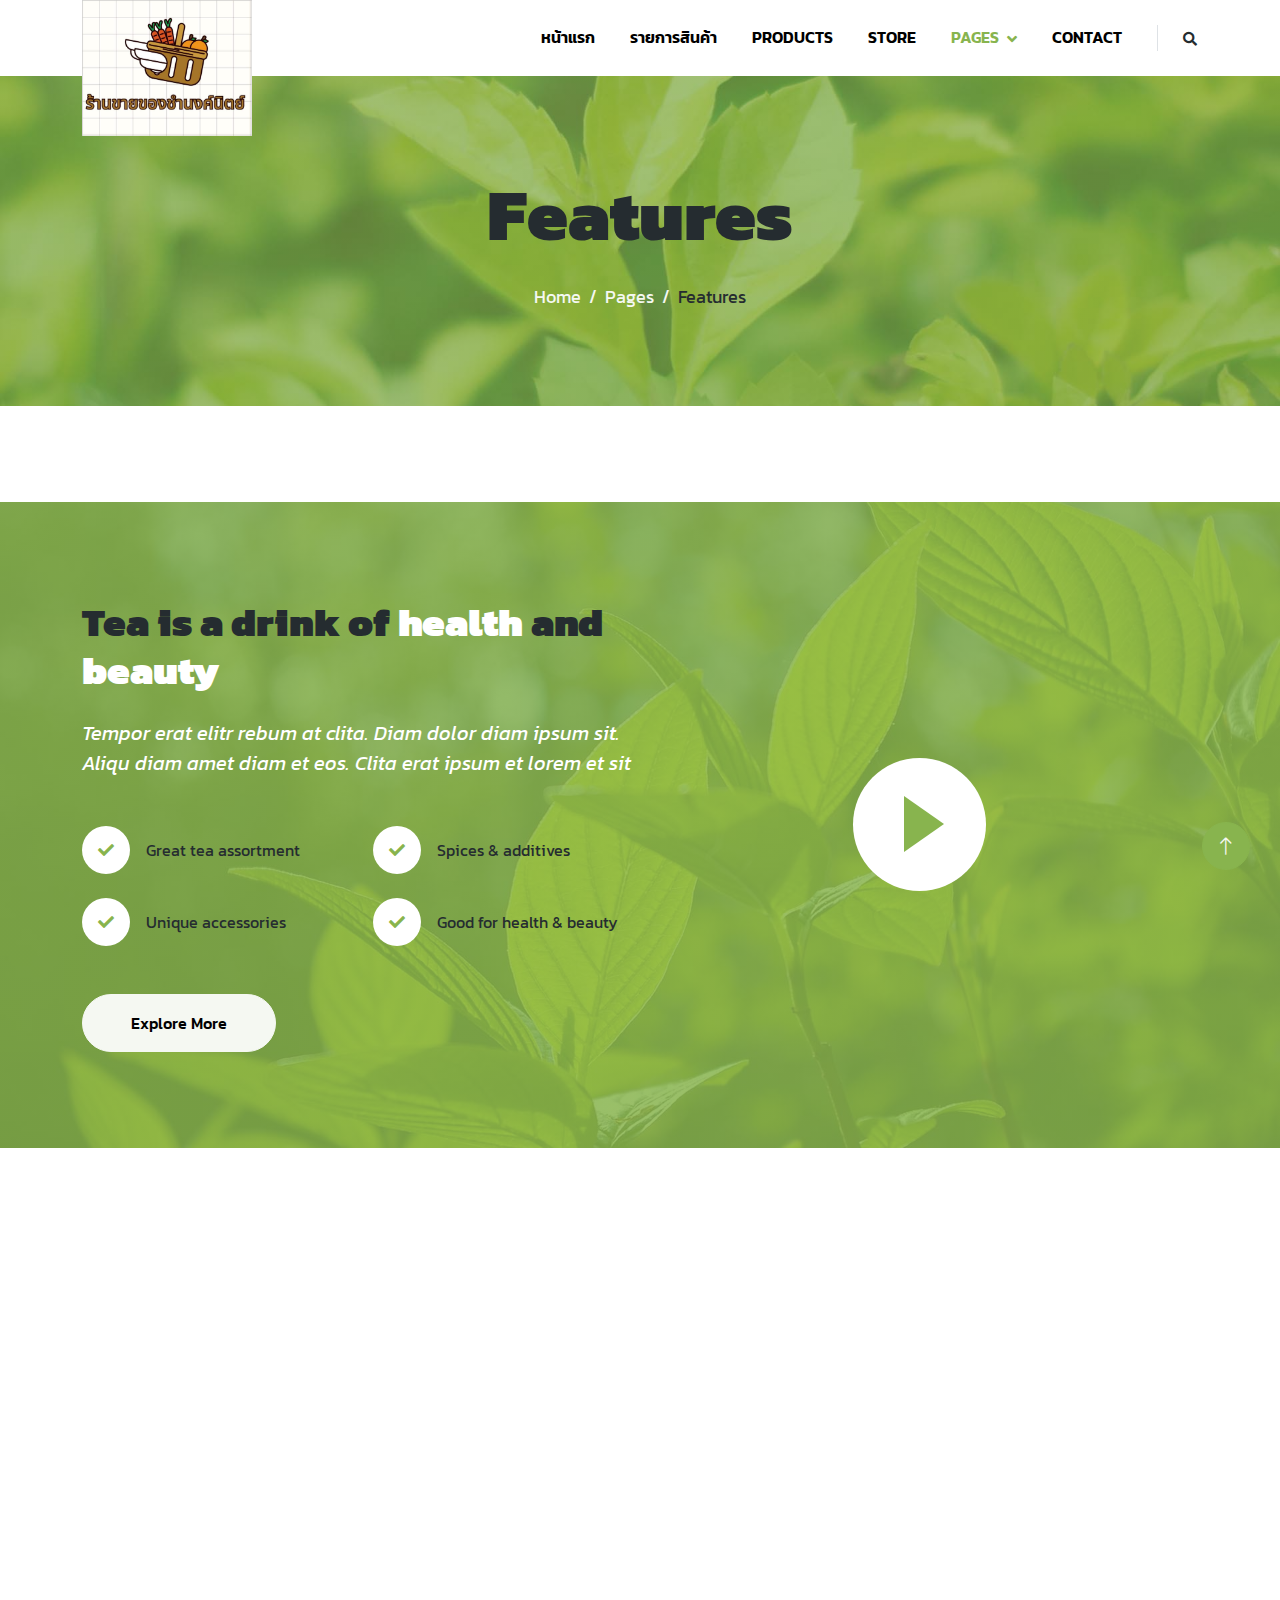
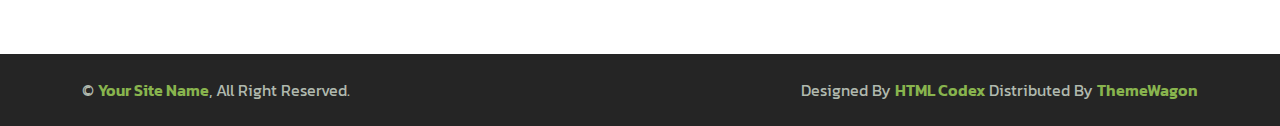
<file: feature.html>
<!DOCTYPE html>
<html lang="en">

<head>
    <meta charset="utf-8">
    <title>ร้านขายของชำนงค์นิตย์</title>
    <meta content="width=device-width, initial-scale=1.0" name="viewport">
    <meta content="" name="keywords">
    <meta content="" name="description">

    <!-- Favicon -->
    <link href="img/favicon.ico" rel="icon">

    <!-- Google Web Fonts -->
    <link rel="preconnect" href="https://fonts.googleapis.com">
    <link rel="preconnect" href="https://fonts.gstatic.com" crossorigin>
    <link href="https://fonts.googleapis.com/css2?family=Open+Sans:wght@400;600&family=Playfair+Display:wght@700;900&display=swap" rel="stylesheet">

    <!-- Icon Font Stylesheet -->
    <link href="https://cdnjs.cloudflare.com/ajax/libs/font-awesome/5.10.0/css/all.min.css" rel="stylesheet">
    <link href="https://cdn.jsdelivr.net/npm/bootstrap-icons@1.4.1/font/bootstrap-icons.css" rel="stylesheet">

    <!-- Libraries Stylesheet -->
    <link href="lib/animate/animate.min.css" rel="stylesheet">
    <link href="lib/owlcarousel/assets/owl.carousel.min.css" rel="stylesheet">

    <!-- Customized Bootstrap Stylesheet -->
    <link href="css/bootstrap.min.css" rel="stylesheet">

    <!-- Template Stylesheet -->
    <link href="css/style.css" rel="stylesheet">
</head>

<body>
    <!-- Spinner Start -->
    <div id="spinner" class="show bg-white position-fixed translate-middle w-100 vh-100 top-50 start-50 d-flex align-items-center justify-content-center">
        <div class="spinner-border text-primary" role="status" style="width: 3rem; height: 3rem;"></div>
    </div>
    <!-- Spinner End -->

    
    <!-- Navbar Start -->
    <div class="container-fluid bg-white sticky-top">
        <div class="container">
            <nav class="navbar navbar-expand-lg bg-white navbar-light py-2 py-lg-0">
                <a href="index.html" class="navbar-brand">
                    <img class="img-fluid" src="img/logo_shop.jpg" alt="Logo">
                </a>
                <button type="button" class="navbar-toggler ms-auto me-0" data-bs-toggle="collapse" data-bs-target="#navbarCollapse">
                    <span class="navbar-toggler-icon"></span>
                </button>
                <div class="collapse navbar-collapse" id="navbarCollapse">
                    <div class="navbar-nav ms-auto">
                        <a href="index.html" class="nav-item nav-link">หน้าแรก</a>
                        <a href="about.html" class="nav-item nav-link">รายการสินค้า</a>
                        <a href="product.html" class="nav-item nav-link">Products</a>
                        <a href="store.html" class="nav-item nav-link">Store</a>
                        <div class="nav-item dropdown">
                            <a href="#" class="nav-link dropdown-toggle active" data-bs-toggle="dropdown">Pages</a>
                            <div class="dropdown-menu bg-light rounded-0 m-0">
                                <a href="feature.html" class="dropdown-item active">Features</a>
                                <a href="blog.html" class="dropdown-item">Blog Article</a>
                                <a href="testimonial.html" class="dropdown-item">Testimonial</a>
                                <a href="404.html" class="dropdown-item">404 Page</a>
                            </div>
                        </div>
                        <a href="contact.html" class="nav-item nav-link">Contact</a>
                    </div>
                    <div class="border-start ps-4 d-none d-lg-block">
                        <button type="button" class="btn btn-sm p-0"><i class="fa fa-search"></i></button>
                    </div>
                </div>
            </nav>
        </div>
    </div>
    <!-- Navbar End -->


    <!-- Page Header Start -->
    <div class="container-fluid page-header py-5 mb-5 wow fadeIn" data-wow-delay="0.1s">
        <div class="container text-center py-5">
            <h1 class="display-2 text-dark mb-4 animated slideInDown">Features</h1>
            <nav aria-label="breadcrumb animated slideInDown">
                <ol class="breadcrumb justify-content-center mb-0">
                    <li class="breadcrumb-item"><a href="#">Home</a></li>
                    <li class="breadcrumb-item"><a href="#">Pages</a></li>
                    <li class="breadcrumb-item text-dark" aria-current="page">Features</li>
                </ol>
            </nav>
        </div>
    </div>
    <!-- Page Header End -->


    <!-- Video Start -->
    <div class="container-fluid video" style="margin-top: 6rem; margin-bottom: 6rem;">
        <div class="container">
            <div class="row g-0">
                <div class="col-lg-6 py-5 wow fadeIn" data-wow-delay="0.1s">
                    <div class="py-5">
                        <h1 class="display-6 mb-4">Tea is a drink of <span class="text-white">health</span> and <span class="text-white">beauty</span></h1>
                        <h5 class="fw-normal lh-base fst-italic text-white mb-5">Tempor erat elitr rebum at clita. Diam dolor diam ipsum sit. Aliqu diam amet diam et eos. Clita erat ipsum et lorem et sit</h5>
                        <div class="row g-4 mb-5">
                            <div class="col-sm-6">
                                <div class="d-flex align-items-center">
                                    <div class="flex-shrink-0 btn-lg-square bg-white text-primary rounded-circle me-3">
                                        <i class="fa fa-check"></i>
                                    </div>
                                    <span class="text-dark">Great tea assortment</span>
                                </div>
                            </div>
                            <div class="col-sm-6">
                                <div class="d-flex align-items-center">
                                    <div class="flex-shrink-0 btn-lg-square bg-white text-primary rounded-circle me-3">
                                        <i class="fa fa-check"></i>
                                    </div>
                                    <span class="text-dark">Spices & additives</span>
                                </div>
                            </div>
                            <div class="col-sm-6">
                                <div class="d-flex align-items-center">
                                    <div class="flex-shrink-0 btn-lg-square bg-white text-primary rounded-circle me-3">
                                        <i class="fa fa-check"></i>
                                    </div>
                                    <span class="text-dark">Unique accessories</span>
                                </div>
                            </div>
                            <div class="col-sm-6">
                                <div class="d-flex align-items-center">
                                    <div class="flex-shrink-0 btn-lg-square bg-white text-primary rounded-circle me-3">
                                        <i class="fa fa-check"></i>
                                    </div>
                                    <span class="text-dark">Good for health & beauty</span>
                                </div>
                            </div>
                        </div>
                        <a class="btn btn-light rounded-pill py-3 px-5" href="">Explore More</a>
                    </div>
                </div>
                <div class="col-lg-6 wow fadeIn" data-wow-delay="0.5s">
                    <div class="h-100 d-flex align-items-center justify-content-center" style="min-height: 300px;">
                        <button type="button" class="btn-play" data-bs-toggle="modal"
                            data-src="https://www.youtube.com/embed/DWRcNpR6Kdc" data-bs-target="#videoModal">
                            <span></span>
                        </button>
                    </div>
                </div>
            </div>
        </div>
    </div>
    <!-- Video End -->


    <!-- Video Modal Start -->
    <div class="modal modal-video fade" id="videoModal" tabindex="-1" aria-labelledby="exampleModalLabel" aria-hidden="true">
        <div class="modal-dialog">
            <div class="modal-content rounded-0">
                <div class="modal-header">
                    <h3 class="modal-title" id="exampleModalLabel">Youtube Video</h3>
                    <button type="button" class="btn-close" data-bs-dismiss="modal" aria-label="Close"></button>
                </div>
                <div class="modal-body">
                    <!-- 16:9 aspect ratio -->
                    <div class="ratio ratio-16x9">
                        <iframe class="embed-responsive-item" src="" id="video" allowfullscreen allowscriptaccess="always"
                            allow="autoplay"></iframe>
                    </div>
                </div>
            </div>
        </div>
    </div>
    <!-- Video Modal End -->


    <!-- Footer Start -->
    <div class="container-fluid bg-dark footer mt-5 py-5 wow fadeIn" data-wow-delay="0.1s">
        <div class="container py-5">
            <div class="row g-5">
                <div class="col-lg-3 col-md-6">
                    <h4 class="text-primary mb-4">Our Office</h4>
                    <p class="mb-2"><i class="fa fa-map-marker-alt text-primary me-3"></i>123 Street, New York, USA</p>
                    <p class="mb-2"><i class="fa fa-phone-alt text-primary me-3"></i>+012 345 67890</p>
                    <p class="mb-2"><i class="fa fa-envelope text-primary me-3"></i>info@example.com</p>
                    <div class="d-flex pt-3">
                        <a class="btn btn-square btn-primary rounded-circle me-2" href=""><i class="fab fa-twitter"></i></a>
                        <a class="btn btn-square btn-primary rounded-circle me-2" href=""><i class="fab fa-facebook-f"></i></a>
                        <a class="btn btn-square btn-primary rounded-circle me-2" href=""><i class="fab fa-youtube"></i></a>
                        <a class="btn btn-square btn-primary rounded-circle me-2" href=""><i class="fab fa-linkedin-in"></i></a>
                    </div>
                </div>
                <div class="col-lg-3 col-md-6">
                    <h4 class="text-primary mb-4">Quick Links</h4>
                    <a class="btn btn-link" href="">About Us</a>
                    <a class="btn btn-link" href="">Contact Us</a>
                    <a class="btn btn-link" href="">Our Services</a>
                    <a class="btn btn-link" href="">Terms & Condition</a>
                    <a class="btn btn-link" href="">Support</a>
                </div>
                <div class="col-lg-3 col-md-6">
                    <h4 class="text-primary mb-4">Business Hours</h4>
                    <p class="mb-1">Monday - Friday</p>
                    <h6 class="text-light">09:00 am - 07:00 pm</h6>
                    <p class="mb-1">Saturday</p>
                    <h6 class="text-light">09:00 am - 12:00 pm</h6>
                    <p class="mb-1">Sunday</p>
                    <h6 class="text-light">Closed</h6>
                </div>
                <div class="col-lg-3 col-md-6">
                    <h4 class="text-primary mb-4">Newsletter</h4>
                    <p>Dolor amet sit justo amet elitr clita ipsum elitr est.</p>
                    <div class="position-relative w-100">
                        <input class="form-control bg-transparent w-100 py-3 ps-4 pe-5" type="text" placeholder="Your email">
                        <button type="button" class="btn btn-primary py-2 position-absolute top-0 end-0 mt-2 me-2">SignUp</button>
                    </div>
                </div>
            </div>
        </div>
    </div>
    <!-- Footer End -->


    <!-- Copyright Start -->
    <div class="container-fluid copyright py-4">
        <div class="container">
            <div class="row">
                <div class="col-md-6 text-center text-md-start mb-3 mb-md-0">
                    &copy; <a class="fw-medium" href="#">Your Site Name</a>, All Right Reserved.
                </div>
                <div class="col-md-6 text-center text-md-end">
                    <!--/*** This template is free as long as you keep the footer author’s credit link/attribution link/backlink. If you'd like to use the template without the footer author’s credit link/attribution link/backlink, you can purchase the Credit Removal License from "https://htmlcodex.com/credit-removal". Thank you for your support. ***/-->
                    Designed By <a class="fw-medium" href="https://htmlcodex.com">HTML Codex</a> Distributed By <a class="fw-medium" href="https://themewagon.com">ThemeWagon</a>
                </div>
            </div>
        </div>
    </div>
    <!-- Copyright End -->


    <!-- Back to Top -->
    <a href="#" class="btn btn-lg btn-primary btn-lg-square rounded-circle back-to-top"><i class="bi bi-arrow-up"></i></a>


    <!-- JavaScript Libraries -->
    <script src="https://ajax.googleapis.com/ajax/libs/jquery/3.6.1/jquery.min.js"></script>
    <script src="https://cdn.jsdelivr.net/npm/bootstrap@5.0.0/dist/js/bootstrap.bundle.min.js"></script>
    <script src="lib/wow/wow.min.js"></script>
    <script src="lib/easing/easing.min.js"></script>
    <script src="lib/waypoints/waypoints.min.js"></script>
    <script src="lib/owlcarousel/owl.carousel.min.js"></script>

    <!-- Template Javascript -->
    <script src="js/main.js"></script>
</body>

</html>
</file>
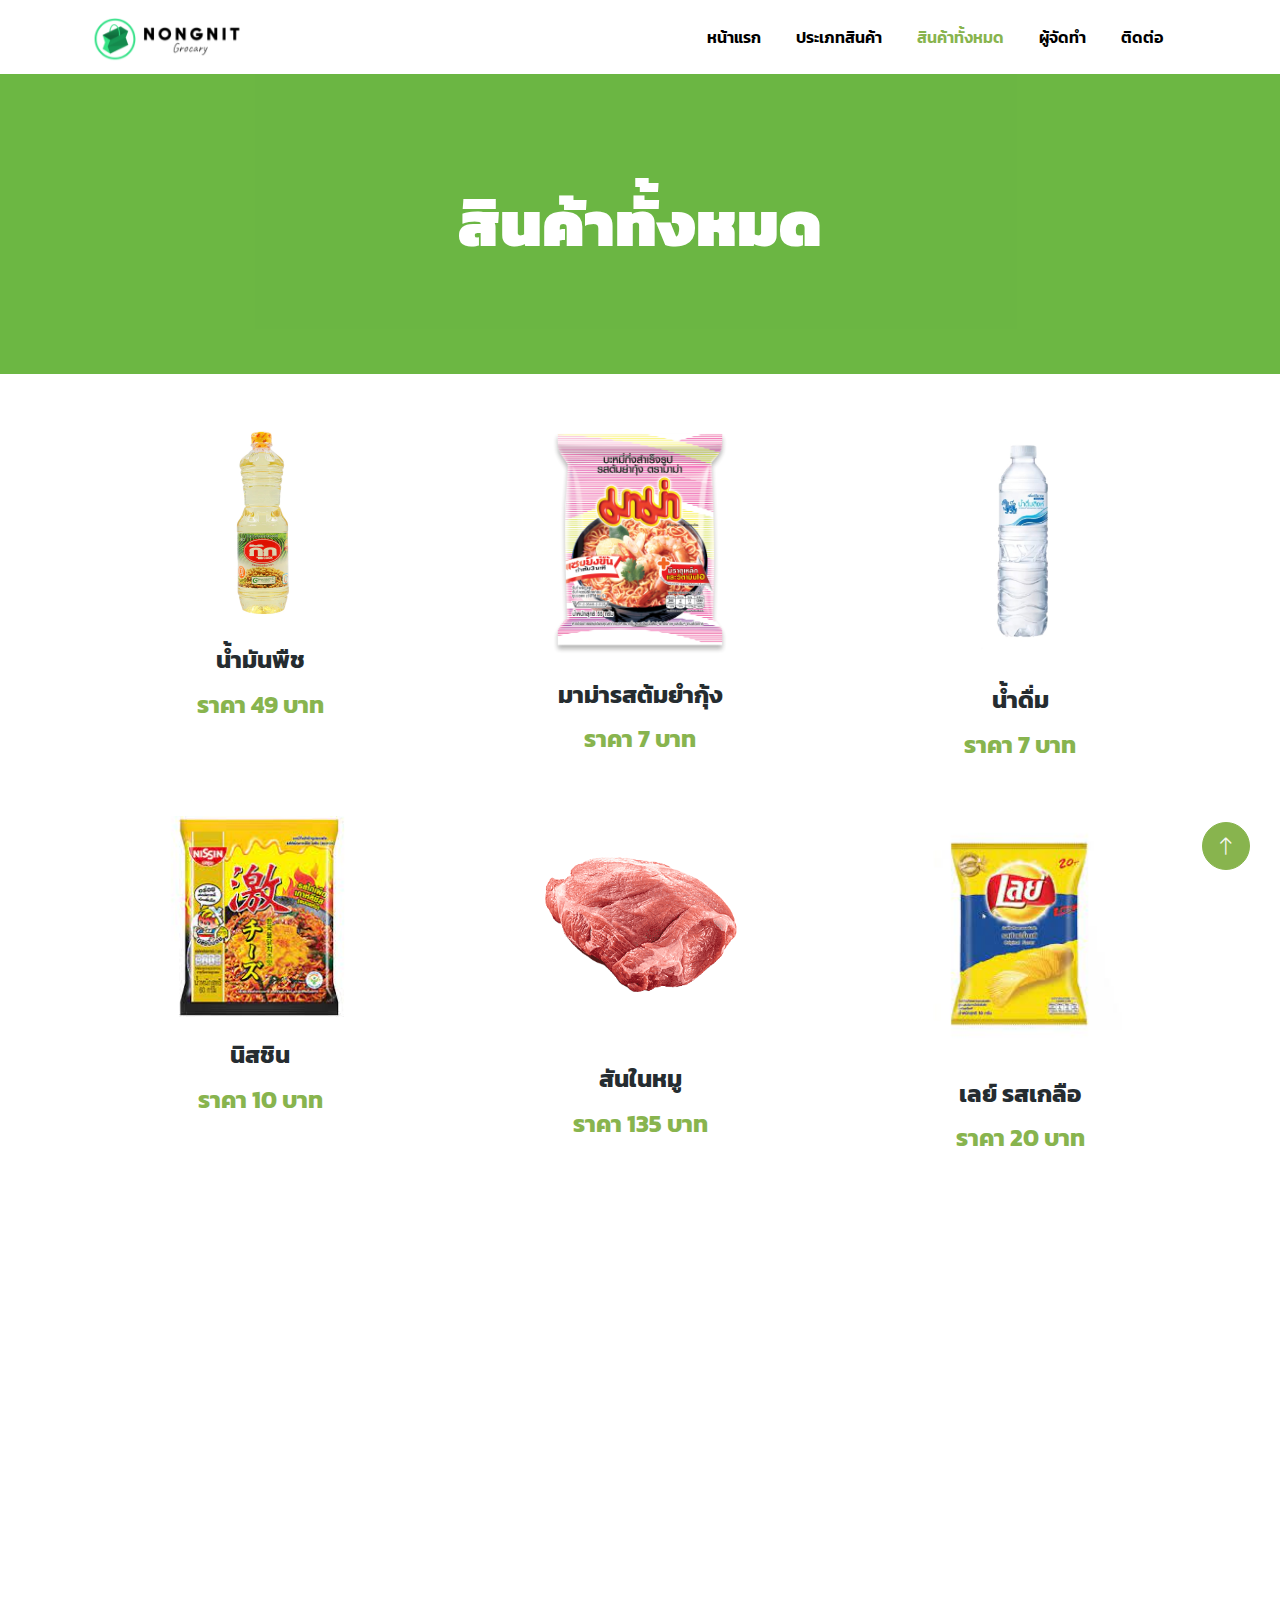
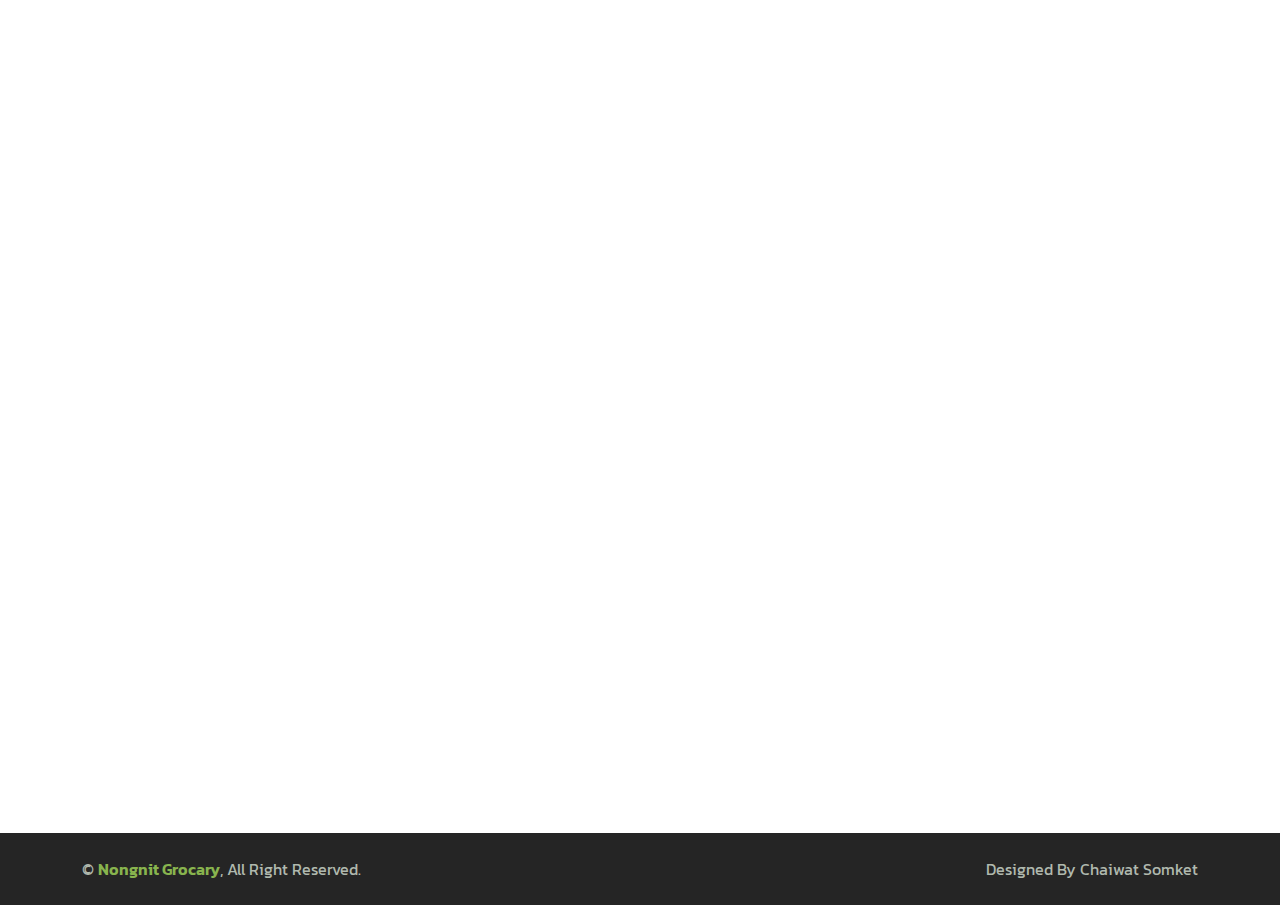
<file: product.html>
<!DOCTYPE html>
<html lang="en">

<head>
    <meta charset="utf-8">
    <title>ร้านขายของชำนงค์นิตย์</title>
    <meta content="width=device-width, initial-scale=1.0" name="viewport">
    <meta content="" name="keywords">
    <meta content="" name="description">

    <!-- Favicon -->
    <link href="img/favicon.ico" rel="icon">

    <!-- Google Web Fonts -->
    <link rel="preconnect" href="https://fonts.googleapis.com">
    <link rel="preconnect" href="https://fonts.gstatic.com" crossorigin>
    <link href="https://fonts.googleapis.com/css2?family=Open+Sans:wght@400;600&family=Playfair+Display:wght@700;900&display=swap" rel="stylesheet">

    <!-- Icon Font Stylesheet -->
    <link href="https://cdnjs.cloudflare.com/ajax/libs/font-awesome/5.10.0/css/all.min.css" rel="stylesheet">
    <link href="https://cdn.jsdelivr.net/npm/bootstrap-icons@1.4.1/font/bootstrap-icons.css" rel="stylesheet">

    <!-- Libraries Stylesheet -->
    <link href="lib/animate/animate.min.css" rel="stylesheet">
    <link href="lib/owlcarousel/assets/owl.carousel.min.css" rel="stylesheet">

    <!-- Customized Bootstrap Stylesheet -->
    <link href="css/bootstrap.min.css" rel="stylesheet">

    <!-- Template Stylesheet -->
    <link href="css/style.css" rel="stylesheet">
</head>

<body>
    <!-- Spinner Start -->
    <div id="spinner" class="show bg-white position-fixed translate-middle w-100 vh-100 top-50 start-50 d-flex align-items-center justify-content-center">
        <div class="spinner-border text-primary" role="status" style="width: 3rem; height: 3rem;"></div>
    </div>
    <!-- Spinner End -->

    
    <!-- Navbar Start -->
    <div class="container-fluid bg-white sticky-top">
        <div class="container">
            <nav class="navbar navbar-expand-lg bg-white navbar-light py-2 py-lg-0">
                <a href="index.html" class="navbar-brand mt-2">
                    <img class="img-fluid" src="img/logo_01.png" alt="Logo">
                </a>
                <button type="button" class="navbar-toggler ms-auto me-0" data-bs-toggle="collapse" data-bs-target="#navbarCollapse">
                    <span class="navbar-toggler-icon"></span>
                </button>
                <div class="collapse navbar-collapse" id="navbarCollapse">
                    <div class="navbar-nav ms-auto">
                        <a href="index.html" class="nav-item nav-link">หน้าแรก</a>
                        <a href="about.html" class="nav-item nav-link">ประเภทสินค้า</a>
                        <a href="product.html" class="nav-item nav-link active">สินค้าทั้งหมด</a>
                        <a href="testimonial.html" class="nav-item nav-link">ผู้จัดทำ</a>
                        <a href="contact.html" class="nav-item nav-link">ติดต่อ</a>
                        </div>
                    </div>
                </div>
            </nav>
        </div>
    </div>
    <!-- Navbar End -->


    <!-- Page Header Start -->
    <div id="header-carousel" class="carousel slide carousel-fade" data-bs-ride="carousel">
        <div class="carousel-inner">
            <div class="carousel-item active">
                <div class="" style="background-color: rgb(42, 189, 42); width: 100% !important; height: 300px !important;"></div>                <div class="carousel-caption">
                    <div class="container">
                        <div class="row justify-content-center">
                            <div class="col-lg-7 text-center">
                                <span class="display-3 mb-4 animated zoomIn font-th">สินค้าทั้งหมด</span>
                            </div>
                        </div>
                    </div>
                </div>
            </div>
        </div>
    </div> 
    <!-- Page Header End -->


   <!-- Store Start -->
   <div class="container-xxl py-5">
    <div class="container">
        <div class="row g-4">
            <div class="col-lg-4 col-md-6 wow fadeInUp" data-wow-delay="0.1s">
                <div class="store-item position-relative text-center">
                    <img class="img-fluid" src="img/น้ำมันพืช.png" alt="" width="200px" height="250px">
                    <div class="p-4">
                        <h4 class="mb-3">น้ำมันพืช</h4>
                        <h4 class="text-primary">ราคา 49 บาท</h4>
                    </div>
                </div>
            </div>
            <div class="col-lg-4 col-md-6 wow fadeInUp" data-wow-delay="0.3s">
                <div class="store-item position-relative text-center">
                    <img class="img-fluid" src="img/mama.png" alt="" width="200px" height="250px">
                    <div class="p-4">
                        <h4 class="mb-3">มาม่ารสต้มยำกุ้ง</h4>
                        <h4 class="text-primary">ราคา 7 บาท</h4>
                    </div>
                </div>
            </div>
            <div class="col-lg-4 col-md-6 wow fadeInUp" data-wow-delay="0.5s">
                <div class="store-item position-relative text-center">
                    <img class="img-fluid" src="img/น้ำสิงห์.jpg" alt="" width="240px" height="200px">
                    <div class="p-4">
                        <h4 class="mb-3">น้ำดื่ม</h4>
                        <h4 class="text-primary">ราคา 7 บาท</h4>
                    </div>
                </div>
            </div>
            <div class="col-lg-4 col-md-6 wow fadeInUp" data-wow-delay="0.5s">
                <div class="store-item position-relative text-center">
                    <img class="img-fluid" src="img/นิสชิน.jfif" alt="" width="240px" height="200px">
                    <div class="p-4">
                        <h4 class="mb-3">นิสชิน</h4>
                        <h4 class="text-primary">ราคา 10 บาท</h4>
                    </div>
                </div>
            </div>
            <div class="col-lg-4 col-md-6 wow fadeInUp" data-wow-delay="0.5s">
                <div class="store-item position-relative text-center">
                    <img class="img-fluid" src="img/สันในหมู.png" alt="" width="240px" height="200px">
                    <div class="p-4">
                        <h4 class="mb-3">สันในหมู</h4>
                        <h4 class="text-primary">ราคา 135 บาท</h4>
                    </div>
                </div>
            </div>
            <div class="col-lg-4 col-md-6 wow fadeInUp" data-wow-delay="0.5s">
                <div class="store-item position-relative text-center">
                    <img class="img-fluid" src="img/เลย์ รสเกลือ.jfif" alt="" width="240px" height="200px">
                    <div class="p-4">
                        <h4 class="mb-3">เลย์ รสเกลือ</h4>
                        <h4 class="text-primary">ราคา 20 บาท</h4>
                    </div>
                </div>
            </div>
            <div class="col-lg-4 col-md-6 wow fadeInUp" data-wow-delay="0.5s">
                <div class="store-item position-relative text-center">
                    <img class="img-fluid" src="img/เลย์ ซาวครีม.png" alt="" width="240px" height="200px">
                    <div class="p-4">
                        <h4 class="mb-3">เลย์ ซาวครีม</h4>
                        <h4 class="text-primary">ราคา 20 บาท</h4>
                    </div>
                </div>
            </div>
            <div class="col-lg-4 col-md-6 wow fadeInUp" data-wow-delay="0.5s">
                <div class="store-item position-relative text-center">
                    <img class="img-fluid" src="img/โอโม่.jpg" alt="" width="240px" height="200px">
                    <div class="p-4">
                        <h4 class="mb-3">โอโม่</h4>
                        <h4 class="text-primary">ราคา 85 บาท</h4>
                    </div>
                </div>
            </div>
            <div class="col-lg-4 col-md-6 wow fadeInUp" data-wow-delay="0.5s">
                <div class="store-item position-relative text-center">
                    <img class="img-fluid" src="img/เป๊ปซี่.jpg" alt="" width="240px" height="200px">
                    <div class="p-4">
                        <h4 class="mb-3">เป๊ปซี่</h4>
                        <h4 class="text-primary">ราคา 12 บาท</h4>
                    </div>
                </div>
            </div>
            <div class="col-lg-4 col-md-6 wow fadeInUp" data-wow-delay="0.5s">
                <div class="store-item position-relative text-center">
                    <img class="img-fluid" src="img/อิชิตัน.jfif" alt="" width="240px" height="50px">
                    <div class="p-4">
                        <h4 class="mb-3">อิชิตัน</h4>
                        <h4 class="text-primary">ราคา 15 บาท</h4>
                    </div>
                </div>
            </div>
            <div class="col-lg-4 col-md-6 wow fadeInUp" data-wow-delay="0.5s">
                <div class="store-item position-relative text-center">
                    <img class="img-fluid" src="img/ส้ม.jfif" alt="" width="240px" height="200px">
                    <div class="p-4">
                        <h4 class="mb-3">ส้ม</h4>
                        <h4 class="text-primary">ราคา 55 บาท</h4>
                    </div>
                </div>
            </div>
            <div class="col-lg-4 col-md-6 wow fadeInUp" data-wow-delay="0.5s">
                <div class="store-item position-relative text-center">
                    <img class="img-fluid" src="img/มะนาว.jpg" alt="" width="240px" height="200px">
                    <div class="p-4">
                        <h4 class="mb-3">มะนาว</h4>
                        <h4 class="text-primary">ราคา 40 บาท</h4>
                    </div>
                </div>
            </div>

             <!-- <div class="col-12 text-center wow fadeInUp" data-wow-delay="0.1s"> -->
                <!-- <a href="" class="btn btn-primary rounded-pill py-3 px-5">View Moroducts</a> -->
            </div>
        </div>
    </div>
</div>
<!-- Store End -->

     <!-- Footer Start -->
     <div class="container-fluid bg-dark footer mt-5 py-5 wow fadeIn" data-wow-delay="0.1s">
        <div class="container py-5">
            <div class="row g-5">
                <div class="col-lg-3 col-md-6">
                    <h4 class="text-primary mb-4">เพิ่มเติม</h4>
                    <p class="mb-2"><i class="fa fa-map-marker-alt text-primary me-3"></i>11/15 หมู่4 ซ.วัดช่องลม, ต.บ้านใหม่ อ.ปากเกร็ด จ.นนทบุรี</p>
                    <p class="mb-2"><i class="fa fa-phone-alt text-primary me-3"></i>085-506-6675</p>
                    <p class="mb-2"><i class="fa fa-envelope text-primary me-3"></i>mimikhukhi403@gmail.com</p>
                </div>
                <div class="col-lg-3 col-md-6">
                    <h4 class="text-primary mb-4">เวลาเปิดร้าน</h4>
                    <p class="mb-1">เปิดทุกวัน</p>
                    <h6 class="text-light">06:00 น. - 21:00 น.</h6>
                </div>
            </div>
        </div>
    </div>
</div>
    <!-- Footer End -->


    <!-- Copyright Start -->
    <div class="container-fluid copyright py-4">
        <div class="container">
            <div class="row">
                <div class="col-md-6 text-center text-md-start mb-3 mb-md-0">
                    &copy; <a class="fw-medium" href="#">Nongnit Grocary</a>, All Right Reserved.
                </div>
                <div class="col-md-6 text-center text-md-end">
                    <!--/*** This template is free as long as you keep the footer author’s credit link/attribution link/backlink. If you'd like to use the template without the footer author’s credit link/attribution link/backlink, you can purchase the Credit Removal License from "https://htmlcodex.com/credit-removal". Thank you for your support. ***/-->
                    Designed By Chaiwat Somket
                </div>
            </div>
        </div>
    </div>
    <!-- Copyright End -->

    <!-- Back to Top -->
    <a href="#" class="btn btn-lg btn-primary btn-lg-square rounded-circle back-to-top"><i class="bi bi-arrow-up"></i></a>


    <!-- JavaScript Libraries -->
    <script src="https://ajax.googleapis.com/ajax/libs/jquery/3.6.1/jquery.min.js"></script>
    <script src="https://cdn.jsdelivr.net/npm/bootstrap@5.0.0/dist/js/bootstrap.bundle.min.js"></script>
    <script src="lib/wow/wow.min.js"></script>
    <script src="lib/easing/easing.min.js"></script>
    <script src="lib/waypoints/waypoints.min.js"></script>
    <script src="lib/owlcarousel/owl.carousel.min.js"></script>

    <!-- Template Javascript -->
    <script src="js/main.js"></script>
</body>

</html>
</file>
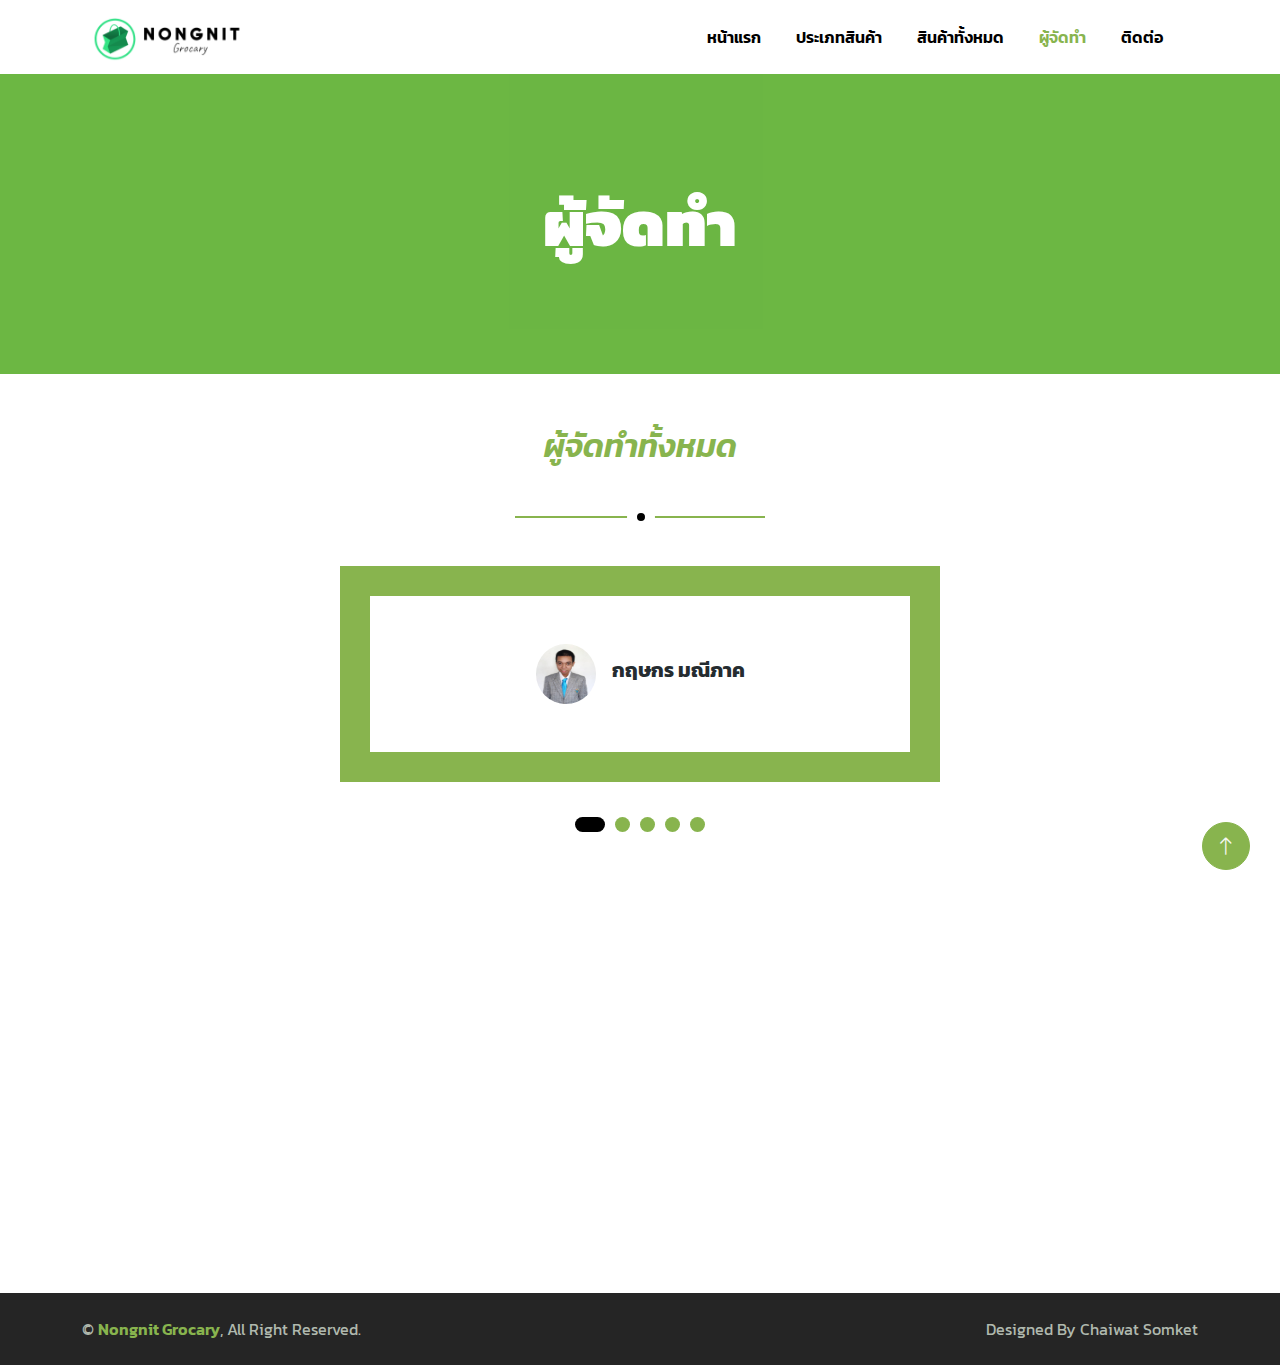
<file: testimonial.html>
<!DOCTYPE html>
<html lang="en">

<head>
    <meta charset="utf-8">
    <title>ร้านขายของชำนงค์นิตย์</title>
    <meta content="width=device-width, initial-scale=1.0" name="viewport">
    <meta content="" name="keywords">
    <meta content="" name="description">

    <!-- Favicon -->
    <link href="img/favicon.ico" rel="icon">

    <!-- Google Web Fonts -->
    <link rel="preconnect" href="https://fonts.googleapis.com">
    <link rel="preconnect" href="https://fonts.gstatic.com" crossorigin>
    <link href="https://fonts.googleapis.com/css2?family=Open+Sans:wght@400;600&family=Playfair+Display:wght@700;900&display=swap" rel="stylesheet">

    <!-- Icon Font Stylesheet -->
    <link href="https://cdnjs.cloudflare.com/ajax/libs/font-awesome/5.10.0/css/all.min.css" rel="stylesheet">
    <link href="https://cdn.jsdelivr.net/npm/bootstrap-icons@1.4.1/font/bootstrap-icons.css" rel="stylesheet">

    <!-- Libraries Stylesheet -->
    <link href="lib/animate/animate.min.css" rel="stylesheet">
    <link href="lib/owlcarousel/assets/owl.carousel.min.css" rel="stylesheet">

    <!-- Customized Bootstrap Stylesheet -->
    <link href="css/bootstrap.min.css" rel="stylesheet">

    <!-- Template Stylesheet -->
    <link href="css/style.css" rel="stylesheet">
</head>

<body>
    <!-- Spinner Start -->
    <div id="spinner" class="show bg-white position-fixed translate-middle w-100 vh-100 top-50 start-50 d-flex align-items-center justify-content-center">
        <div class="spinner-border text-primary" role="status" style="width: 3rem; height: 3rem;"></div>
    </div>
    <!-- Spinner End -->

    
    <!-- Navbar Start -->
    <div class="container-fluid bg-white sticky-top">
        <div class="container">
            <nav class="navbar navbar-expand-lg bg-white navbar-light py-2 py-lg-0">
                <a href="index.html" class="navbar-brand">
                    <img class="img-fluid mt-2" src="img/logo_01.png" alt="Logo">
                </a>
                <button type="button" class="navbar-toggler ms-auto me-0" data-bs-toggle="collapse" data-bs-target="#navbarCollapse">
                    <span class="navbar-toggler-icon"></span>
                </button>
                <div class="collapse navbar-collapse" id="navbarCollapse">
                    <div class="navbar-nav ms-auto">
                        <a href="index.html" class="nav-item nav-link ">หน้าแรก</a>
                        <a href="about.html" class="nav-item nav-link">ประเภทสินค้า</a>
                        <a href="product.html" class="nav-item nav-link">สินค้าทั้งหมด</a>
                        <a href="testimonial.html" class="nav-item nav-link active">ผู้จัดทำ</a>
                        <a href="contact.html" class="nav-item nav-link">ติดต่อ</a>
                    </div>
                </div>
            </div>
        </nav>
    </div>
    </div>
    <!-- Navbar End -->


    <!-- Page Header Start -->
    <div id="header-carousel" class="carousel slide carousel-fade" data-bs-ride="carousel">
        <div class="carousel-inner">
            <div class="carousel-item active">
                <div class="" style="background-color: rgb(42, 189, 42); width: 100% !important; height: 300px !important;"></div>                <div class="carousel-caption">
                    <div class="container">
                        <div class="row justify-content-center">
                            <div class="col-lg-7 text-center">
                                <span class="display-3 mb-4 animated zoomIn font-th">ผู้จัดทำ</span>
                            </div>
                        </div>
                    </div>
                </div>
            </div>
        </div>
    </div> 
    <!-- Page Header End -->


    <!-- Testimonial Start -->
    <div class="container-fluid py-5">
        <div class="container">
            <div class="section-title text-center mx-auto wow fadeInUp" data-wow-delay="0.1s" style="max-width: 500px;">
                <p class="fs-2 fw-medium fst-italic text-primary">ผู้จัดทำทั้งหมด</p>
            </div>
            <div class="owl-carousel testimonial-carousel wow fadeInUp" data-wow-delay="0.5s">
                <div class="testimonial-item p-4 p-lg-5">
                    <div class="d-flex align-items-center justify-content-center">
                        <img class="img-fluid flex-shrink-0" src="img/กฤษกร มณีภาค.jpg" alt="">
                        <div class="text-start ms-3">
                            <h5>กฤษกร มณีภาค</h5>
                        </div>
                    </div>
                </div>
                <div class="testimonial-item p-4 p-lg-5">
                    <div class="d-flex align-items-center justify-content-center">
                        <img class="img-fluid flex-shrink-0" src="img/ชยุตม์ เรืองงาม.png" alt="">
                        <div class="text-start ms-3">
                            <h5>ชยุตม์ เรืองงาม</h5>
                            <span class="text-primary">จัดทำเล่ม</span>
                        </div>
                    </div>
                </div>
                <div class="testimonial-item p-4 p-lg-5">
                    <div class="d-flex align-items-center justify-content-center">
                        <img class="img-fluid flex-shrink-0" src="img/ธนภูมิ รวดชัยภูมิ.jpg" alt="">
                        <div class="text-start ms-3">
                            <h5>ธนภูมิ รวดชัยภูมิ</h5>
                            <span class="text-primary">Tester</span>
                        </div>
                    </div>
                </div>
                <div class="testimonial-item p-4 p-lg-5">
                    <div class="d-flex align-items-center justify-content-center">
                        <img class="img-fluid flex-shrink-0" src="img/ธนวัฒน์ เรือนงาม.jpg" alt="">
                        <div class="text-start ms-3">
                            <h5>ธนวัฒน์ เรือนงาม</h5>
                            <span class="text-primary">Black-End</span>
                        </div>
                    </div>
                </div>
                <div class="testimonial-item p-4 p-lg-5">
                    <div class="d-flex align-items-center justify-content-center">
                        <img class="img-fluid flex-shrink-0" src="img/ชัยวัฒน์ สมเกตุ.png" alt="">
                        <div class="text-start ms-3">
                            <h5>ชัยวัฒน์ สมเกตุ</h5>
                            <span class="text-primary">Front-End</span>
                        </div>
                    </div>
                </div>
            </div>
        </div>
    </div>
    <!-- Testimonial End -->

    <!-- Footer Start -->
    <div class="container-fluid bg-dark footer mt-5 py-5 wow fadeIn" data-wow-delay="0.1s">
        <div class="container py-5">
            <div class="row g-5">
                <div class="col-lg-3 col-md-6">
                    <h4 class="text-primary mb-4">เพิ่มเติม</h4>
                    <p class="mb-2"><i class="fa fa-map-marker-alt text-primary me-3"></i>11/15 หมู่4 ซ.วัดช่องลม, ต.บ้านใหม่ อ.ปากเกร็ด จ.นนทบุรี</p>
                    <p class="mb-2"><i class="fa fa-phone-alt text-primary me-3"></i>085-506-6675</p>
                    <p class="mb-2"><i class="fa fa-envelope text-primary me-3"></i>mimikhukhi403@gmail.com</p>
                </div>
                <div class="col-lg-3 col-md-6">
                    <h4 class="text-primary mb-4">เวลาเปิดร้าน</h4>
                    <p class="mb-1">เปิดทุกวัน</p>
                    <h6 class="text-light">06:00 น. - 21:00 น.</h6>
                </div>
            </div>
        </div>
    </div>
</div>
    <!-- Footer End -->


    <!-- Copyright Start -->
    <div class="container-fluid copyright py-4">
        <div class="container">
            <div class="row">
                <div class="col-md-6 text-center text-md-start mb-3 mb-md-0">
                    &copy; <a class="fw-medium" href="#">Nongnit Grocary</a>, All Right Reserved.
                </div>
                <div class="col-md-6 text-center text-md-end">
                    <!--/*** This template is free as long as you keep the footer author’s credit link/attribution link/backlink. If you'd like to use the template without the footer author’s credit link/attribution link/backlink, you can purchase the Credit Removal License from "https://htmlcodex.com/credit-removal". Thank you for your support. ***/-->
                    Designed By Chaiwat Somket
                </div>
            </div>
        </div>
    </div>
    <!-- Copyright End -->


    <!-- Back to Top -->
    <a href="#" class="btn btn-lg btn-primary btn-lg-square rounded-circle back-to-top"><i class="bi bi-arrow-up"></i></a>


    <!-- JavaScript Libraries -->
    <script src="https://ajax.googleapis.com/ajax/libs/jquery/3.6.1/jquery.min.js"></script>
    <script src="https://cdn.jsdelivr.net/npm/bootstrap@5.0.0/dist/js/bootstrap.bundle.min.js"></script>
    <script src="lib/wow/wow.min.js"></script>
    <script src="lib/easing/easing.min.js"></script>
    <script src="lib/waypoints/waypoints.min.js"></script>
    <script src="lib/owlcarousel/owl.carousel.min.js"></script>

    <!-- Template Javascript -->
    <script src="js/main.js"></script>
</body>

</html>
</file>
<file: css/style.css>
/********** Template CSS **********/

@import url('https://fonts.googleapis.com/css2?family=Kanit:wght@500&display=swap');

:root {
    --primary: #88B44E;
    --secondary: #FB9F38;
    --light: #F5F8F2;
    --dark: #000000;
}

body {
    font-family: 'Kanit', sans-serif;
}

a {
    font-family: 'Kanit', sans-serif;
}

h1,h2,h3,h4,h5,h6 {
    font-family: 'Kanit', sans-serif;
}

.font-th {
    font-family: 'Kanit', sans-serif;
}

.back-to-top {
    position: fixed;
    display: none;
    right: 30px;
    bottom: 30px;
    z-index: 99;
}

.fw-medium {
    font-weight: 600;
}

.fw-bold {
    font-weight: 700;
}

.fw-black {
    font-weight: 900;
}


/*** Spinner ***/
#spinner {
    opacity: 0;
    visibility: hidden;
    transition: opacity .5s ease-out, visibility 0s linear .5s;
    z-index: 99999;
}

#spinner.show {
    transition: opacity .5s ease-out, visibility 0s linear 0s;
    visibility: visible;
    opacity: 1;
}


/*** Button ***/
.btn {
    transition: .5s;
    font-weight: 500;
}

.btn-primary,
.btn-outline-primary:hover {
    color: var(--light);
}

.btn-secondary,
.btn-outline-secondary:hover {
    color: var(--dark);
}

.btn-square {
    width: 38px;
    height: 38px;
}

.btn-sm-square {
    width: 32px;
    height: 32px;
}

.btn-lg-square {
    width: 48px;
    height: 48px;
}

.btn-square,
.btn-sm-square,
.btn-lg-square {
    padding: 0;
    display: flex;
    align-items: center;
    justify-content: center;
    font-weight: normal;
}


/*** Navbar ***/
.sticky-top {
    top: -150px;
    transition: .5s;
}

.navbar .navbar-brand {
    position: absolute;
    padding: 0;
    width: 170px;
    height: 135px;
    top: 0;
    left: 0;
}

.navbar .navbar-nav .nav-link {
    margin-right: 35px;
    padding: 25px 0;
    color: var(--dark);
    font-weight: 600;
    text-transform: uppercase;
    outline: none;
}

.navbar .navbar-nav .nav-link:hover,
.navbar .navbar-nav .nav-link.active {
    color: var(--primary);
}

.navbar .dropdown-toggle::after {
    border: none;
    content: "\f107";
    font-family: "Font Awesome 5 Free";
    font-weight: 900;
    vertical-align: middle;
    margin-left: 8px;
}

@media (max-width: 991.98px) {
    .navbar .navbar-brand {
        width: 126px;
        height: 100px;
    }

    .navbar .navbar-nav .nav-link  {
        margin-right: 0;
        padding: 10px 0;
    }

    .navbar .navbar-nav {
        margin-top: 75px;
        border-top: 1px solid #EEEEEE;
    }
}

@media (min-width: 992px) {
    .navbar .nav-item .dropdown-menu {
        display: block;
        border: none;
        margin-top: 0;
        top: 150%;
        opacity: 0;
        visibility: hidden;
        transition: .5s;
    }

    .navbar .nav-item:hover .dropdown-menu {
        top: 100%;
        visibility: visible;
        transition: .5s;
        opacity: 1;
    }
}


/*** Header ***/
.carousel-caption {
    top: 0;
    left: 0;
    right: 0;
    bottom: 0;
    display: flex;
    align-items: center;
    background: rgba(136, 180, 78, .7);
    z-index: 1;
}

.carousel-control-prev,
.carousel-control-next {
    width: 15%;
}

.carousel-control-prev-icon,
.carousel-control-next-icon {
    width: 3.5rem;
    height: 3.5rem;
    border-radius: 3.5rem;
    background-color: var(--dark);
    border: 15px solid var(--dark);
}

@media (max-width: 768px) {
    #header-carousel .carousel-item {
        position: relative;
        min-height: 450px;
    }
    
    #header-carousel .carousel-item img {
        position: absolute;
        width: 100%;
        height: 100%;
        object-fit: cover;
    }
}

.page-header {
    background: linear-gradient(rgba(136, 180, 78, .7), rgba(136, 180, 78, .7)), url(../img/carousel-1.jpg) center center no-repeat;
    background-size: cover;
}

.page-header .breadcrumb-item+.breadcrumb-item::before {
    color: var(--light);
}

.page-header .breadcrumb-item,
.page-header .breadcrumb-item a {
    font-size: 18px;
    color: var(--light);
}


/*** Section Title ***/
.section-title {
    position: relative;
    margin-bottom: 3rem;
    padding-bottom: 2rem;
}

.section-title::before {
    position: absolute;
    content: "";
    width: 50%;
    height: 2px;
    bottom: 0;
    left: 0;
    background: var(--primary);
}

.section-title::after {
    position: absolute;
    content: "";
    width: 28px;
    height: 28px;
    bottom: -13px;
    left: calc(25% - 13px);
    background: var(--dark);
    border: 10px solid #FFFFFF;
    border-radius: 28px;
}

.section-title.text-center::before {
    left: 25%;
}

.section-title.text-center::after {
    left: calc(50% - 13px);
}


/*** Products ***/
.product {
    background: linear-gradient(rgba(136, 180, 78, .1), rgba(136, 180, 78, .1)), url(../img/product-bg.png) left bottom no-repeat;
    background-size: auto;
}

.product-carousel .owl-nav {
    display: flex;
    justify-content: center;
    margin-top: 30px;
}

.product-carousel .owl-nav .owl-prev,
.product-carousel .owl-nav .owl-next {
    margin: 0 10px;
    width: 55px;
    height: 55px;
    display: flex;
    align-items: center;
    justify-content: center;
    color: #FFFFFF;
    background: var(--primary);
    border-radius: 55px;
    box-shadow: 0 0 45px rgba(0, 0, 0, .15);
    font-size: 25px;
    transition: .5s;
}

.product-carousel .owl-nav .owl-prev:hover,
.product-carousel .owl-nav .owl-next:hover {
    background: #FFFFFF;
    color: var(--primary);
}


/*** About ***/
.video {
    background: linear-gradient(rgba(136, 180, 78, .85), rgba(136, 180, 78, .85)), url(../img/video-bg.jpg) center center no-repeat;
    background-size: cover;
}

.btn-play {
    position: relative;
    display: block;
    box-sizing: content-box;
    width: 65px;
    height: 75px;
    border-radius: 100%;
    border: none;
    outline: none !important;
    padding: 28px 30px 30px 38px;
    background: #FFFFFF;
}

.btn-play:before {
    content: "";
    position: absolute;
    z-index: 0;
    left: 50%;
    top: 50%;
    transform: translateX(-50%) translateY(-50%);
    display: block;
    width: 120px;
    height: 120px;
    background: #FFFFFF;
    border-radius: 100%;
    animation: pulse-border 1500ms ease-out infinite;
}

.btn-play:after {
    content: "";
    position: absolute;
    z-index: 1;
    left: 50%;
    top: 50%;
    transform: translateX(-50%) translateY(-50%);
    display: block;
    width: 120px;
    height: 120px;
    background: #FFFFFF;
    border-radius: 100%;
    transition: all 200ms;
}

.btn-play span {
    display: block;
    position: relative;
    z-index: 3;
    width: 0;
    height: 0;
    left: 13px;
    border-left: 40px solid var(--primary);
    border-top: 28px solid transparent;
    border-bottom: 28px solid transparent;
}

@keyframes pulse-border {
    0% {
        transform: translateX(-50%) translateY(-50%) translateZ(0) scale(1);
        opacity: 1;
    }

    100% {
        transform: translateX(-50%) translateY(-50%) translateZ(0) scale(2);
        opacity: 0;
    }
}

.modal-video .modal-dialog {
    position: relative;
    max-width: 800px;
    margin: 60px auto 0 auto;
}

.modal-video .modal-body {
    position: relative;
    padding: 0px;
}

.modal-video .close {
    position: absolute;
    width: 30px;
    height: 30px;
    right: 0px;
    top: -30px;
    z-index: 999;
    font-size: 30px;
    font-weight: normal;
    color: #FFFFFF;
    background: #000000;
    opacity: 1;
}


/*** Store ***/
.store-item .store-overlay {
    position: absolute;
    top: 0;
    left: 0;
    width: 100%;
    height: 100%;
    display: flex;
    flex-direction: column;
    align-items: center;
    justify-content: center;
    background: rgba(138, 180, 78, .3);
    opacity: 0;
    transition: .5s;
}

.store-item:hover .store-overlay {
    opacity: 1;
}


/*** Contact ***/
.contact .btn-square {
    width: 100px;
    height: 100px;
    border: 20px solid var(--light);
    background: var(--primary);
    border-radius: 50px;
}


/*** Testimonial ***/
.testimonial {
    background: linear-gradient(rgba(136, 180, 78, .85), rgba(136, 180, 78, .85)), url(../img/testimonial-bg.jpg) center center no-repeat;
    background-size: cover;
}

.testimonial-item {
    margin: 0 auto;
    max-width: 600px;
    text-align: center;
    background: #FFFFFF;
    border: 30px solid var(--primary);
}

.testimonial-item img {
    width: 60px !important;
    height: 60px !important;
    border-radius: 60px;
}

.testimonial-carousel .owl-dots {
    margin-top: 35px;
    display: flex;
    align-items: flex-end;
    justify-content: center;
}

.testimonial-carousel .owl-dot {
    position: relative;
    display: inline-block;
    margin: 0 5px;
    width: 15px;
    height: 15px;
    background: var(--primary);
    border-radius: 15px;
    transition: .5s;
}

.testimonial-carousel .owl-dot.active {
    width: 30px;
    background: var(--dark);
}


/*** Footer ***/
.footer {
    color: #B0B9AE;
}

.footer .btn.btn-link {
    display: block;
    margin-bottom: 5px;
    padding: 0;
    text-align: left;
    color: #B0B9AE;
    font-weight: normal;
    text-transform: capitalize;
    transition: .3s;
}

.footer .btn.btn-link::before {
    position: relative;
    content: "\f105";
    font-family: "Font Awesome 5 Free";
    font-weight: 900;
    color: var(--primary);
    margin-right: 10px;
}

.footer .btn.btn-link:hover {
    color: var(--light);
    letter-spacing: 1px;
    box-shadow: none;
}

.copyright {
    color: #B0B9AE;
}

.copyright {
    background: #252525;
}

.copyright a:hover {
    color: #FFFFFF !important;
}
</file>
